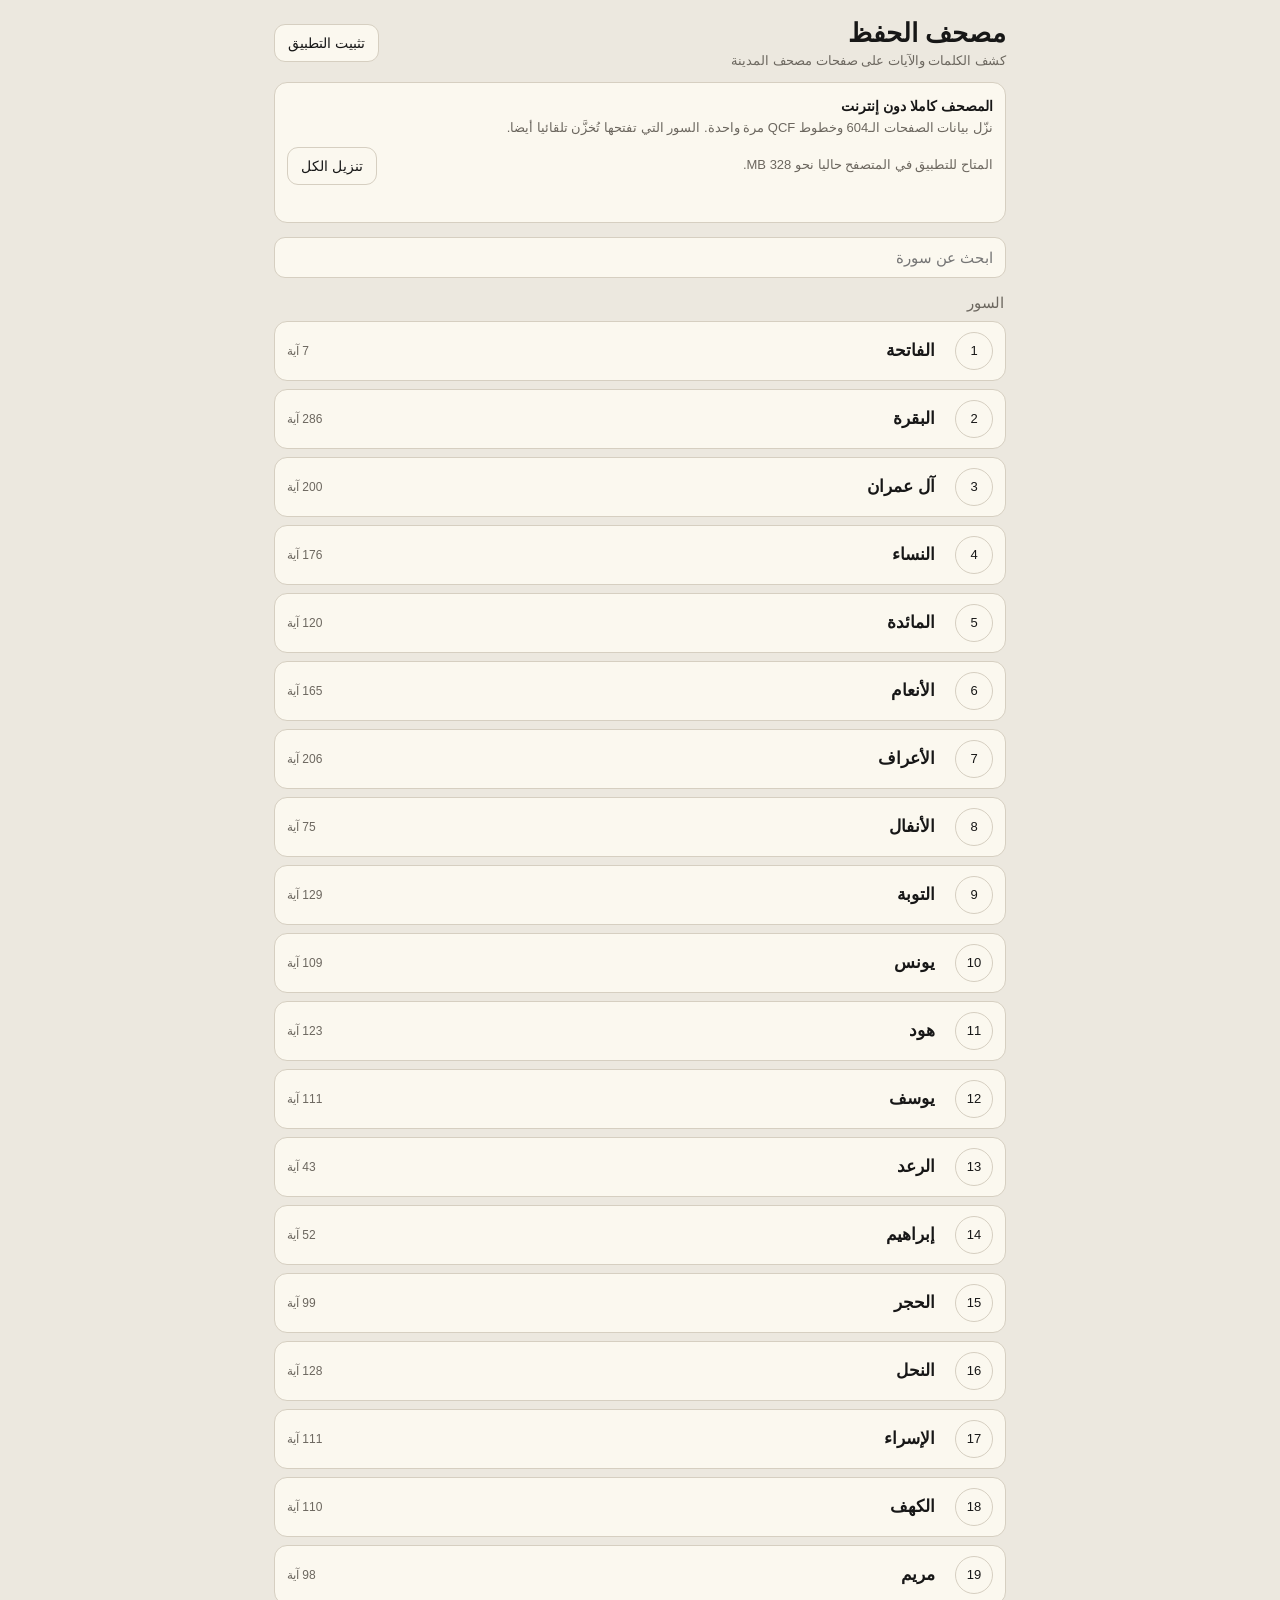
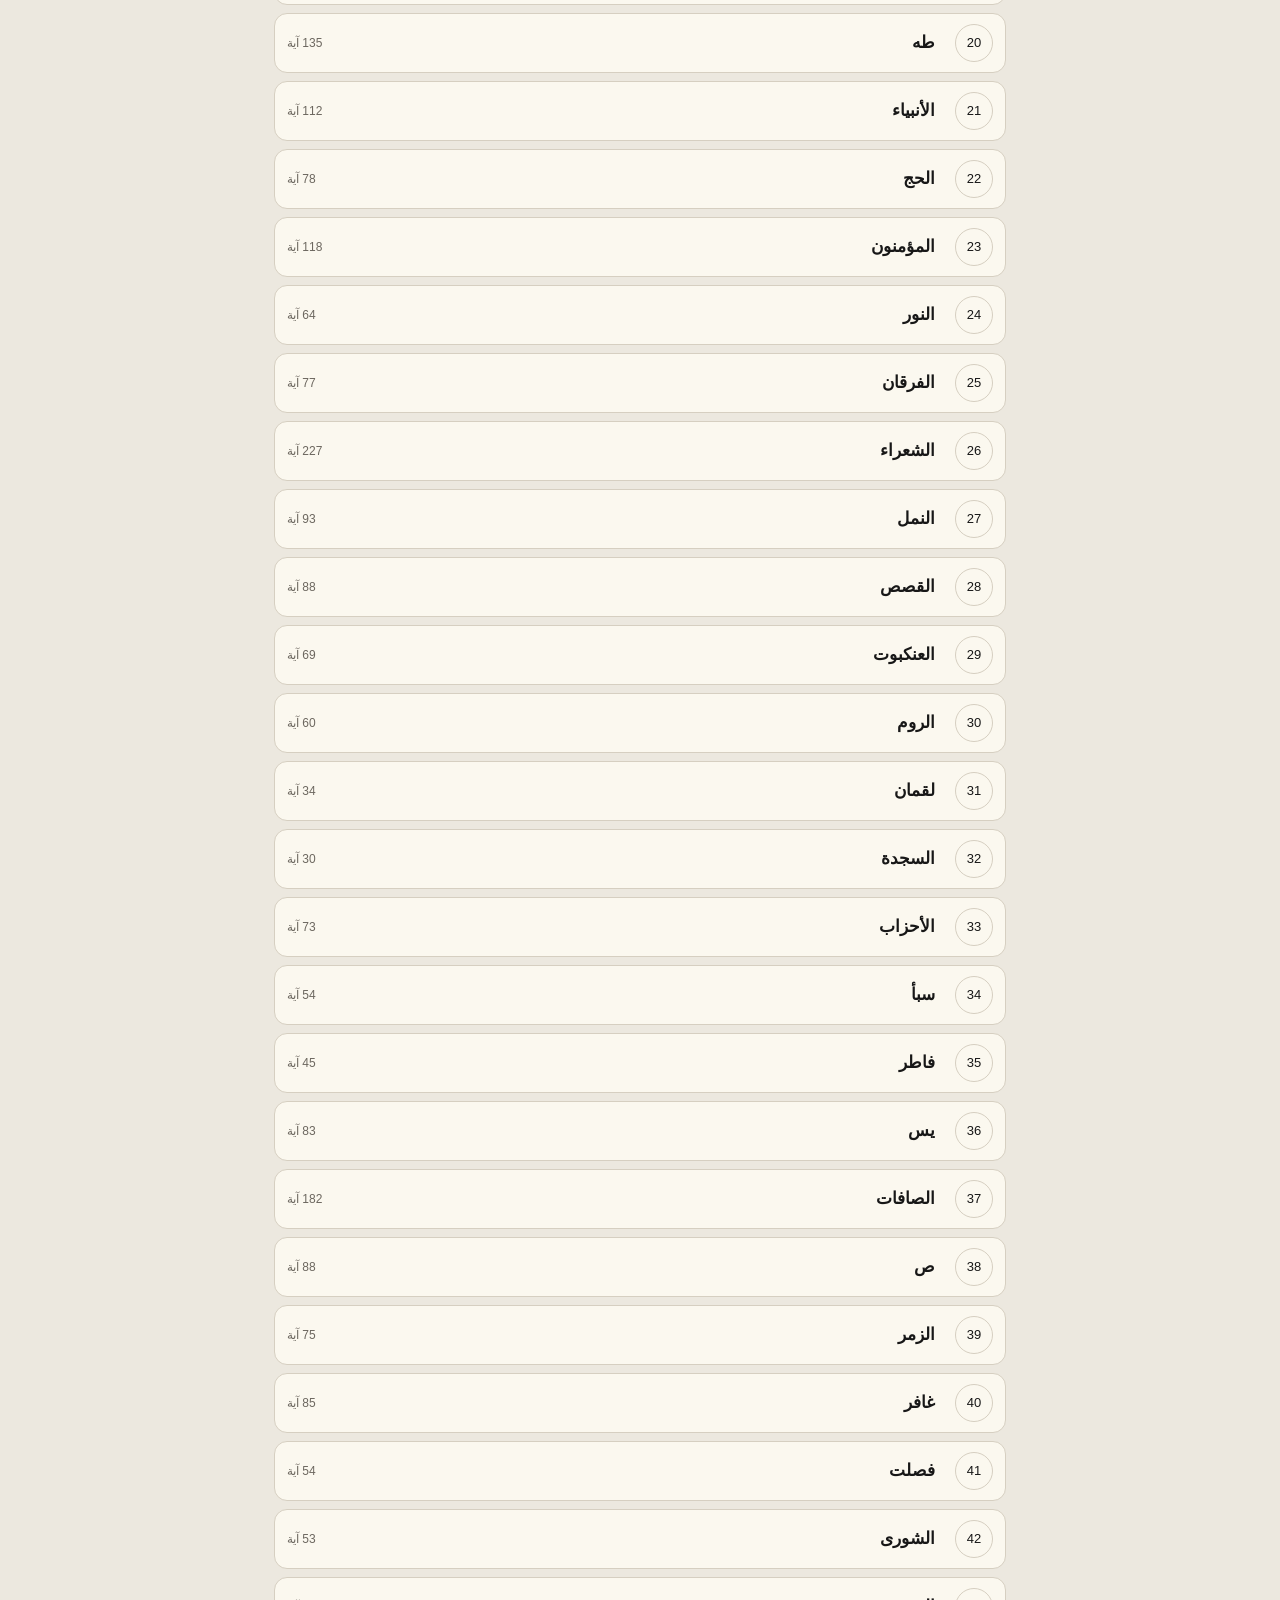
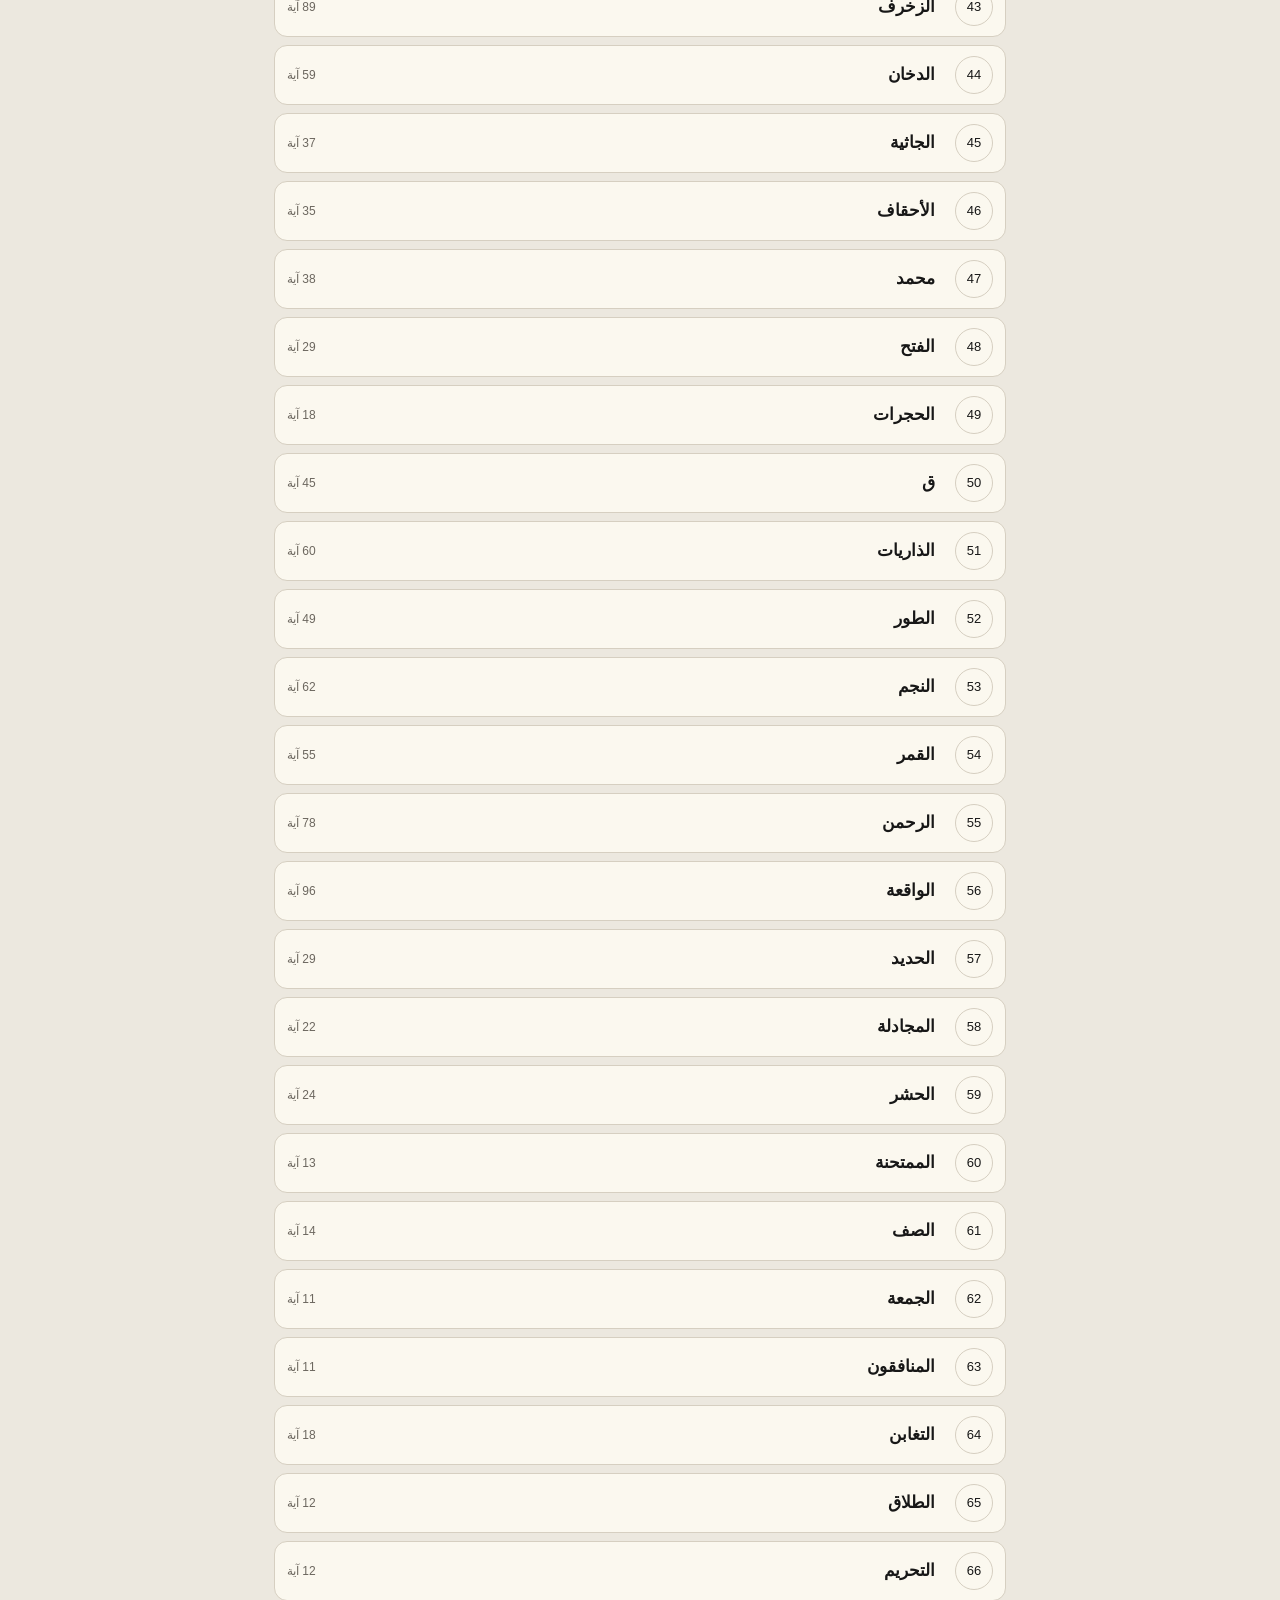
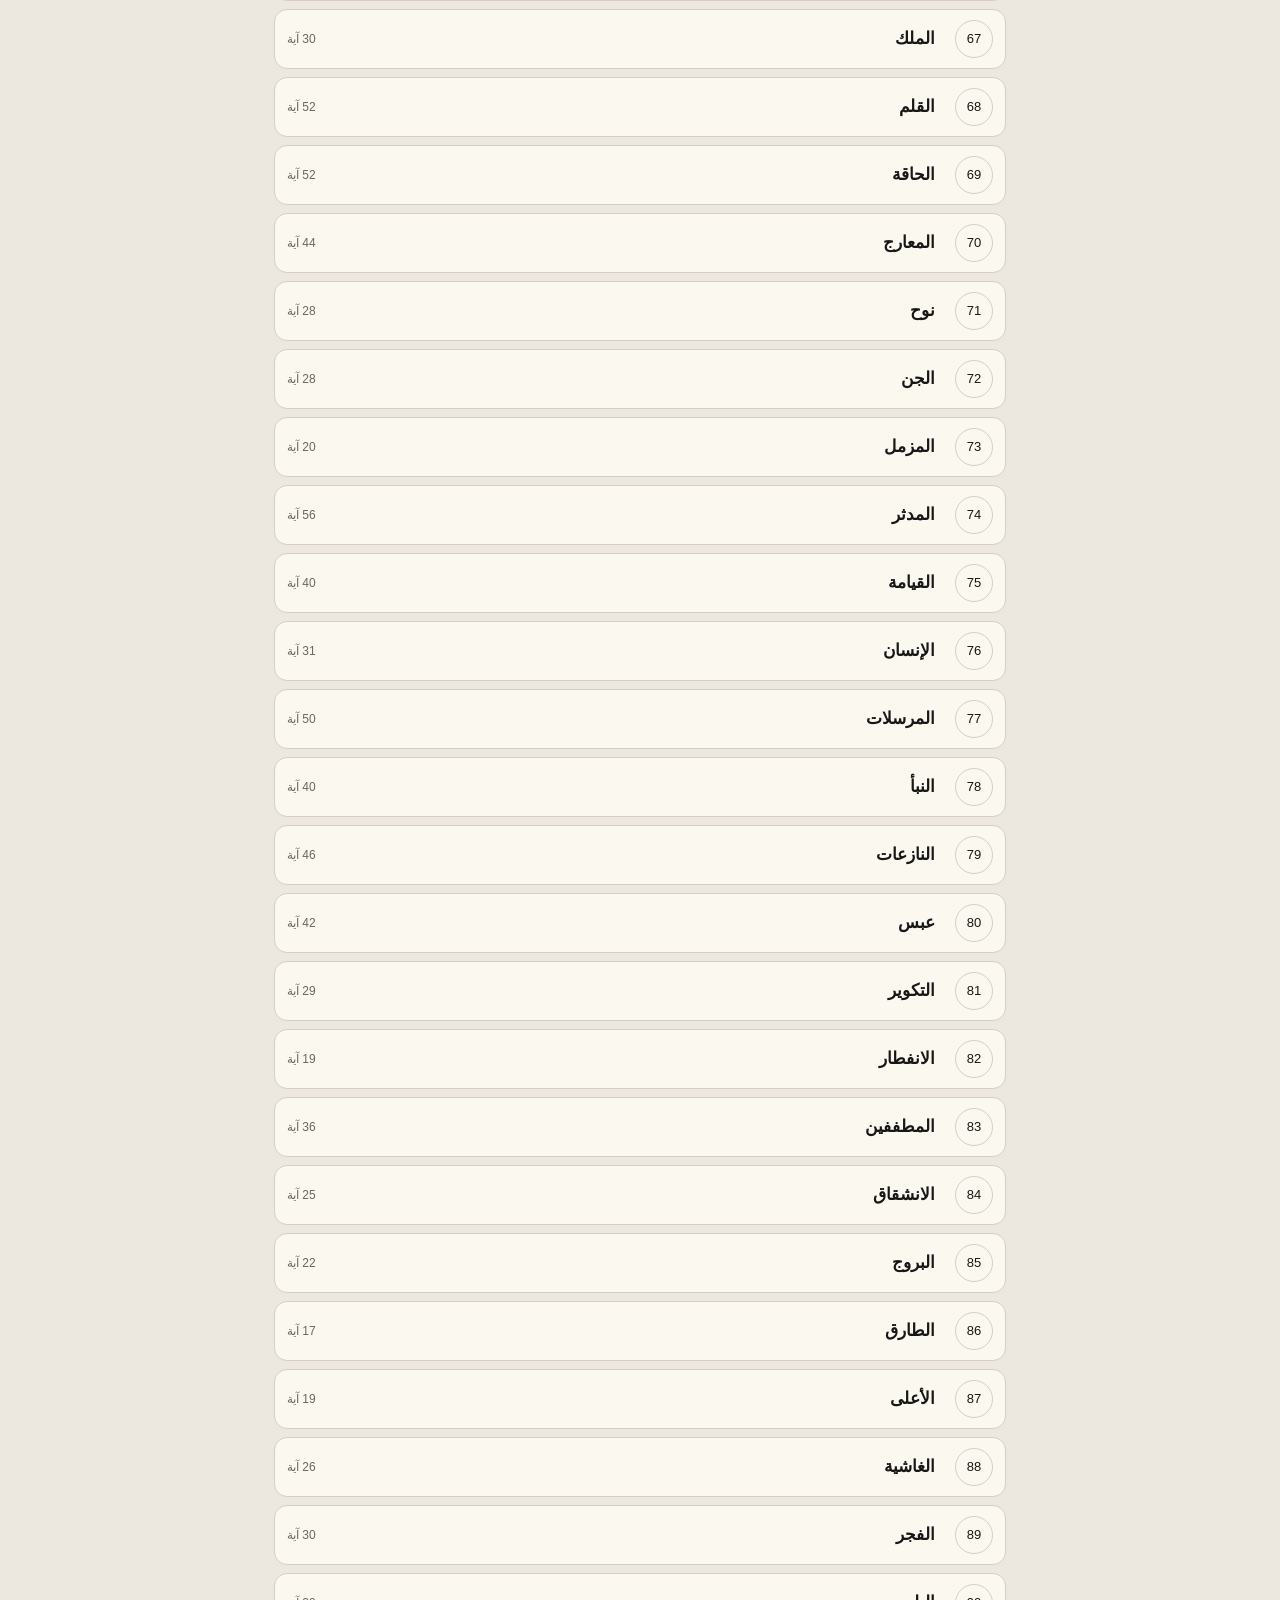
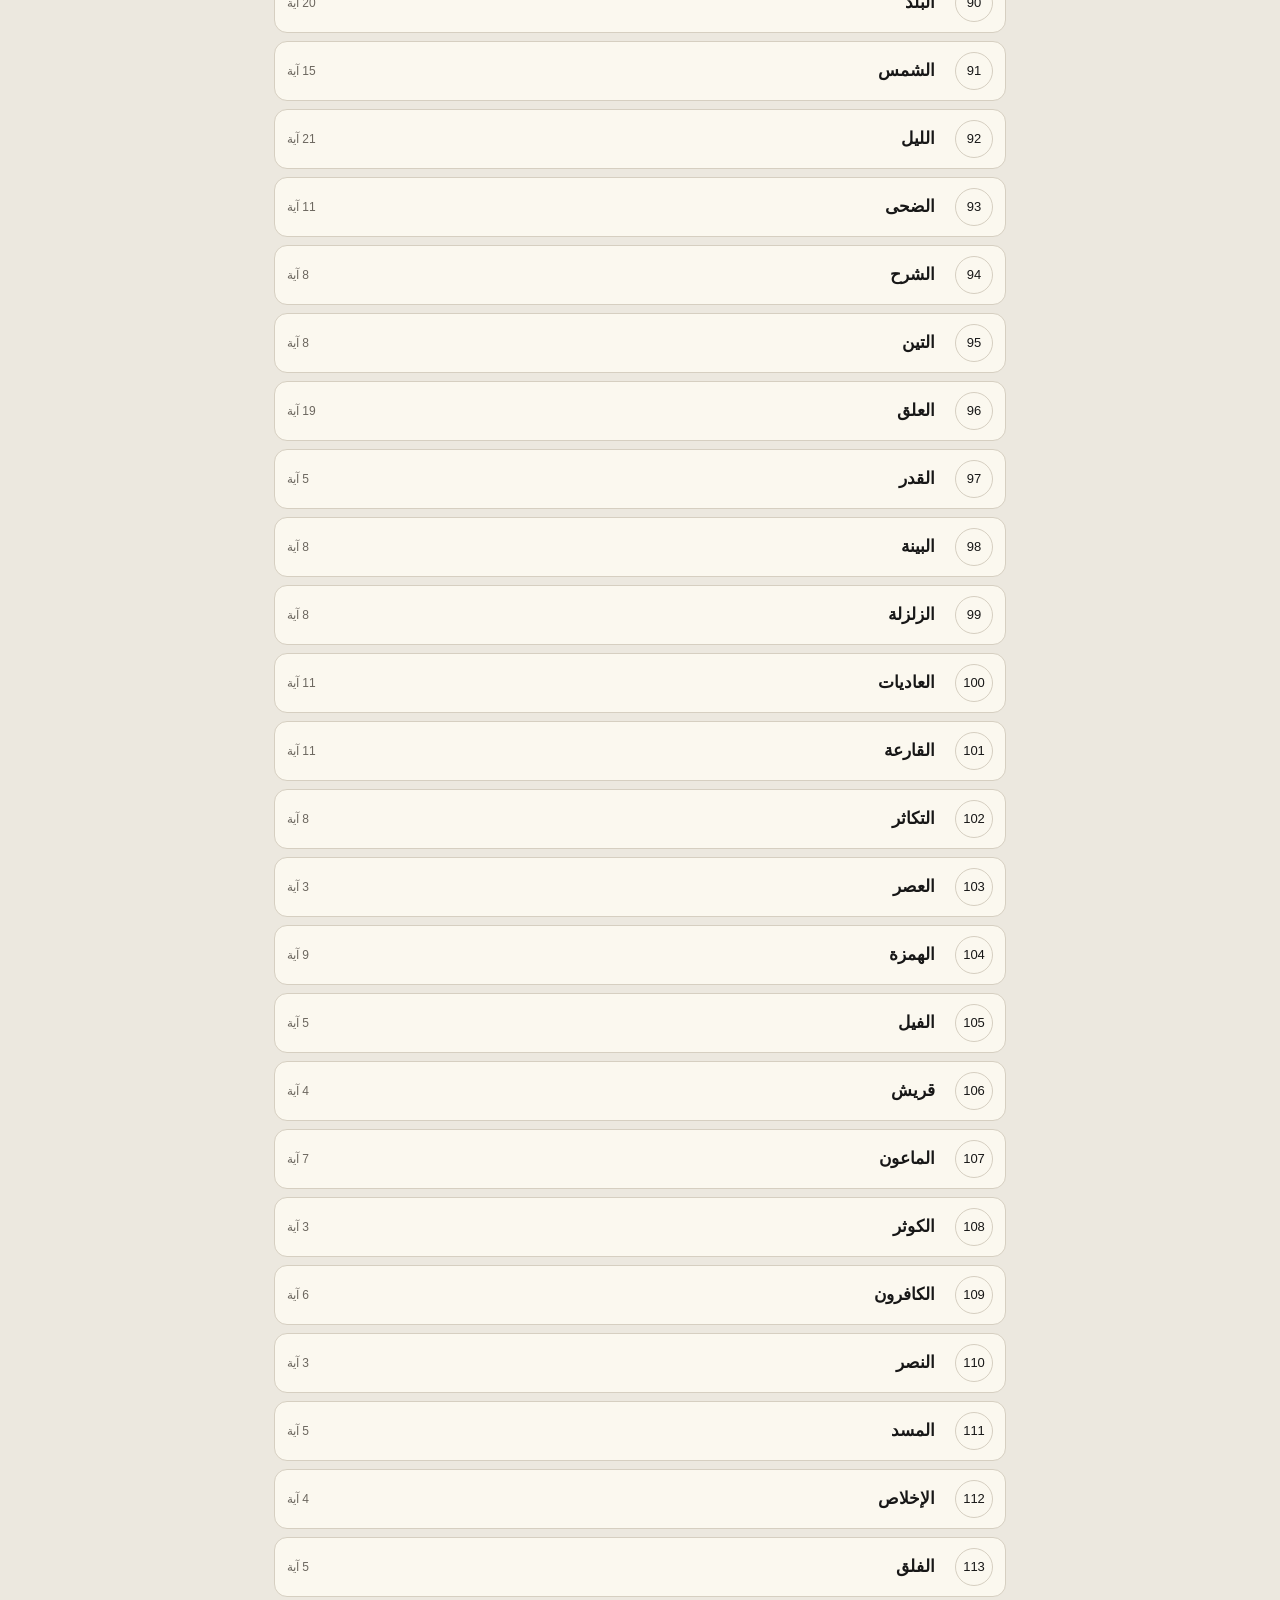
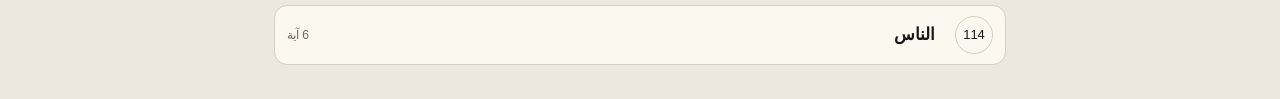
<file: index.html>
<!doctype html>
<html lang="ar" dir="rtl">
<head>
<meta charset="utf-8">
<meta name="viewport" content="width=device-width,initial-scale=1,viewport-fit=cover">
<meta name="theme-color" content="#ece8df">
<meta name="mobile-web-app-capable" content="yes">
<meta name="apple-mobile-web-app-capable" content="yes">
<meta name="apple-mobile-web-app-status-bar-style" content="black-translucent">
<title>مصحف الحفظ</title>
<link rel="manifest" href="./manifest.webmanifest">
<link rel="icon" href="./icons/icon-192.png">
<link rel="apple-touch-icon" href="./icons/icon-192.png">
<link rel="stylesheet" href="./app.css">
</head>
<body>
<main class="app-shell">
  <div class="hero">
    <div><h1>مصحف الحفظ</h1><p>كشف الكلمات والآيات على صفحات مصحف المدينة</p></div>
    <button id="installBtn" class="install-btn" type="button">تثبيت التطبيق</button>
  </div>

  <div id="installHelp" class="install-help" hidden>
    <div class="install-help-title">تثبيت مصحف الحفظ</div>
    <div id="installHelpText" class="install-help-text">
      من قائمة المتصفح اختر «تثبيت التطبيق» أو «إضافة إلى الشاشة الرئيسية».
    </div>
    <button id="installHelpClose" class="install-help-close" type="button">حسنا</button>
  </div>

  <section id="resumeCard" class="resume-card">
    <div class="resume-title">متابعة القراءة</div>
    <div id="resumeMeta" class="resume-meta"></div>
    <div class="resume-actions"><a id="resumeBtn" class="resume-btn" href="./reader.html?surah=2">فتح</a></div>
  </section>

  <section class="offline-box">
    <div class="offline-heading">
      <b>المصحف كاملا دون إنترنت</b><br>
      <span>نزّل بيانات الصفحات الـ604 وخطوط QCF مرة واحدة. السور التي تفتحها تُخزَّن تلقائيا أيضا.</span>
    </div>
    <div class="offline-row">
      <div class="offline-text"><span id="storageHint">يتطلب مساحة تخزين كبيرة نسبيا.</span></div>
      <button id="offlineAllBtn" class="download-btn">تنزيل الكل</button>
    </div>
    <div id="offlineAllProgress" class="progress"><span></span></div>
    <div id="offlineAllStatus" class="status"></div>
  </section>

  <div class="toolbar"><input id="search" class="search" type="search" placeholder="ابحث عن سورة" autocomplete="off"></div>
  <div class="section-title">السور</div>
  <div id="surahList" class="surah-list"></div>
</main>
<script src="./surahs.js"></script>
<script src="./home.js"></script>
</body>
</html>
</file>
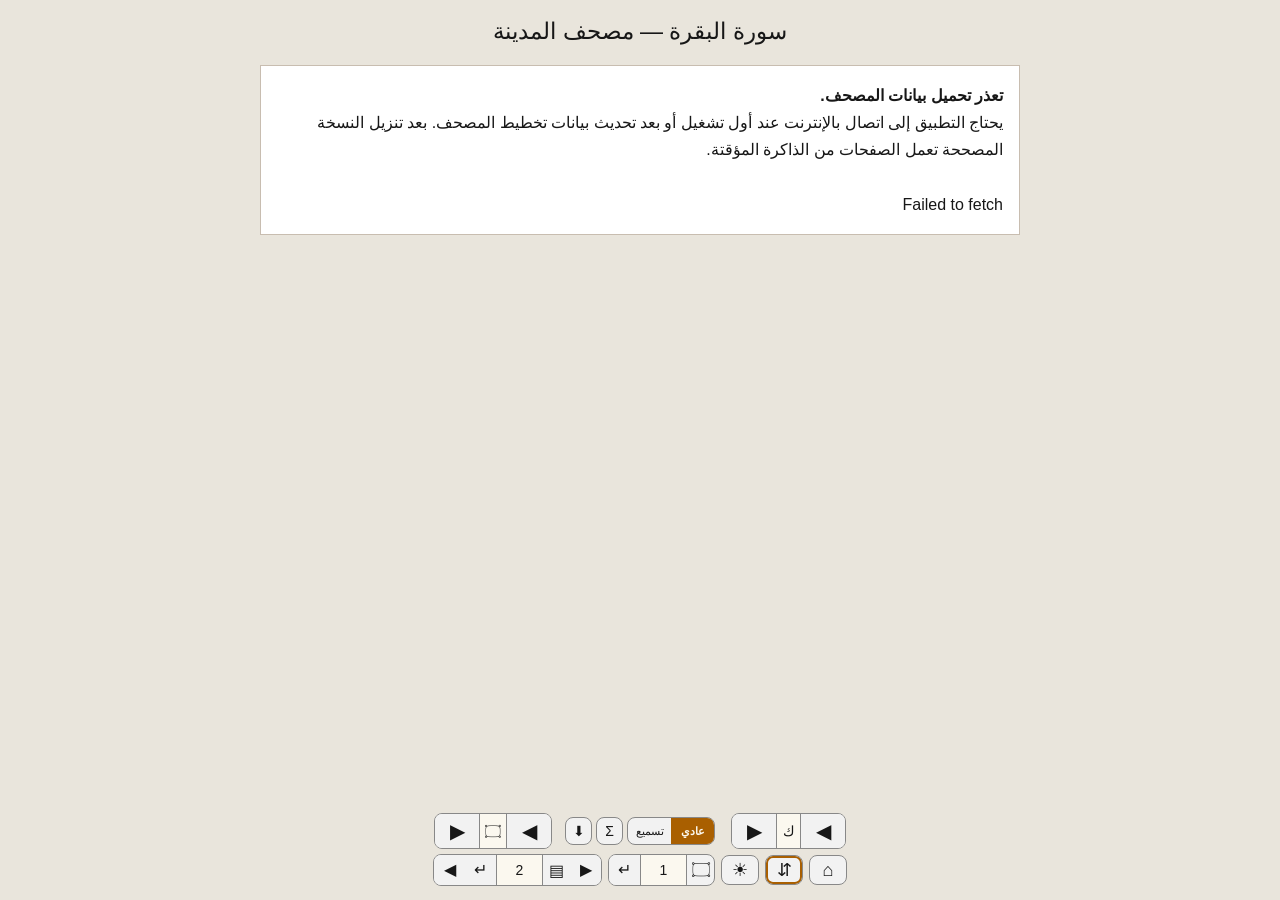
<file: reader.html>
<!doctype html>
<html lang="ar" dir="rtl">
<head>
<meta charset="utf-8">
<meta name="viewport" content="width=device-width, initial-scale=1, viewport-fit=cover">
<meta name="theme-color" content="#ece8df">
<meta name="mobile-web-app-capable" content="yes">
<meta name="apple-mobile-web-app-capable" content="yes">
<link rel="manifest" href="./manifest.webmanifest">
<link rel="icon" href="./icons/icon-192.png">
<title>مصحف الحفظ</title>

<style>
*{box-sizing:border-box}

@font-face{
  font-family:"UthmanicHafs";
  src:url("https://verses.quran.foundation/fonts/quran/hafs/uthmanic_hafs/UthmanicHafs1Ver18.woff2") format("woff2");
  font-display:swap;
}

:root{
  --paper:#fbf8ef;
  --desk:#e9e5dc;
  --ink:#171717;
  --border:#cec7b8;
  --panel:rgba(251,248,239,.97);
  --button:#f2f2f2;
  --button-hover:#e6e6e6;
  --cursor-mark:#a95f00;
  --page-width:820px;
}

body.dark{
  --paper:#171717;
  --desk:#0f0f0f;
  --ink:#e8e3d8;
  --border:#3a3a3a;
  --panel:rgba(24,24,24,.97);
  --button:#262626;
  --button-hover:#303030;
  --cursor-mark:#ffbf69;
}

html{scroll-behavior:smooth}

html,body{
  width:100%;
  max-width:100%;
  overflow-x:hidden;
  scrollbar-width:none;
  -ms-overflow-style:none;
}

html::-webkit-scrollbar,
body::-webkit-scrollbar{
  width:0;
  height:0;
  display:none;
}

body{
  margin:0;
  background:var(--desk);
  color:var(--ink);
  font-family:Tahoma,Arial,sans-serif;
}

#app{
  width:100%;
  max-width:1100px;
  margin:18px auto 150px;
  padding-inline:0;
}

h1{
  margin:0 0 8px;
  text-align:center;
  font-size:23px;
  font-weight:500;
}

#loading{
  text-align:center;
  padding:12px;
  font-size:14px;
  opacity:.75;
}

.page{
  width:100%;
  max-width:var(--page-width);
  height:1080px;
  margin:22px auto;
  padding:34px 42px 42px;
  background:var(--paper);
  border:1px solid var(--border);
  box-shadow:0 4px 16px rgba(0,0,0,.09);
  position:relative;
  overflow:hidden;
}

.surah-head{
  height:62px;
  border:1px solid #a9a08e;
  border-radius:28px;
  display:flex;
  align-items:center;
  justify-content:center;
  margin:0 30px 5px;
  font-family:"UthmanicHafs","Traditional Arabic",serif;
  font-size:31px;
}

.basmala{
  height:46px;
  display:flex;
  align-items:center;
  justify-content:center;
  font-family:"UthmanicHafs","Traditional Arabic",serif;
  font-size:29px;
  margin-bottom:3px;
}

.page-lines{
  height:900px;
  display:grid;
  grid-template-rows:repeat(15, 1fr);
  align-items:center;
}

.mushaf-line{
  direction:rtl;
  text-align:center;
  white-space:nowrap;
  min-width:0;
  font-size:39px;
  line-height:1;
  height:58px;
  display:flex;
  align-items:center;
  justify-content:center;
  overflow:visible;
}

.word{
  display:inline-block;
  flex:none;
  cursor:default;
}

.word.hidden{
  visibility:hidden;
}

.verse-end{
  display:inline-block;
  flex:none;
  font-family:"UthmanicHafs","Traditional Arabic",serif !important;
  font-size:.75em;
  margin-inline:2px;
  visibility:visible !important;
  border-radius:50%;
  touch-action:manipulation;
  transition:color .12s ease, text-shadow .12s ease;
}

.verse-end.cursor-marker{
  color:var(--cursor-mark);
  text-shadow:0 0 0.25em var(--cursor-mark);
}

.space{
  width:.17em;
  flex:none;
}

.page-number{
  position:absolute;
  bottom:13px;
  left:0;
  right:0;
  text-align:center;
  font-size:13px;
  opacity:.55;
}


.controls-wrap{
  position:fixed;
  left:0;
  right:0;
  bottom:6px;
  z-index:9999;
  display:flex;
  justify-content:center;
  padding-inline:0;
  pointer-events:none;
}

.controls{
  pointer-events:auto;
  position:relative;
  width:min(430px,100%);
  display:grid;
  grid-template-rows:34px 34px;
  gap:5px;
  padding:5px 7px;
  border:0;
  border-radius:12px;
  background:transparent;
  box-shadow:none;
}


.control-row{
  width:100%;
  min-width:0;
  display:flex;
  align-items:center;
  justify-content:center;
  gap:6px;
  direction:rtl;
}

.control-row.primary-controls{
  width:100%;
  justify-content:space-between;
  gap:0;
  padding-inline:2px;
}

.mini-group{
  height:36px;
  display:flex;
  align-items:center;
  direction:ltr;
  border:1px solid #888;
  border-radius:8px;
  overflow:hidden;
  background:var(--button);
}

.mini-group button,
.icon-btn,
.mini-jump button{
  border:0;
  background:var(--button);
  color:var(--ink);
  height:30px;
  min-width:34px;
  padding:0 7px;
  font-size:18px;
  line-height:1;
  cursor:pointer;
}

/* زرا الإظهار والإخفاء هما الأكثر استخداما */
.mini-group button{
  height:34px;
  min-width:44px;
  padding:0 10px;
  font-size:20px;
}

.mini-group button + button{
  border-left:1px solid #888;
}

.mini-symbol{
  height:34px;
  min-width:25px;
  display:flex;
  align-items:center;
  justify-content:center;
  padding:0 5px;
  font-family:Tahoma,Arial,sans-serif;
  font-size:14px;
  border-left:1px solid #888;
  border-right:1px solid #888;
  background:var(--paper);
  color:var(--ink);
}

.home-link{display:inline-flex;align-items:center;justify-content:center;text-decoration:none;}

.icon-btn{
  border:1px solid #888;
  border-radius:8px;
  min-width:38px;
}

.icon-btn.on{
  box-shadow:inset 0 0 0 2px var(--cursor-mark);
}

.mini-jump{
  height:32px;
  display:flex;
  align-items:center;
  direction:rtl;
  border:1px solid #888;
  border-radius:8px;
  overflow:hidden;
  background:var(--button);
}

.mini-jump .jump-icon{
  width:27px;
  display:flex;
  align-items:center;
  justify-content:center;
  font-size:16px;
}

.mini-jump input{
  width:47px;
  height:30px;
  border:0;
  border-inline:1px solid #888;
  outline:0;
  text-align:center;
  font-size:14px;
  background:var(--paper);
  color:var(--ink);
  padding:0;
  -moz-appearance:textfield;
}

.mini-jump input::-webkit-outer-spin-button,
.mini-jump input::-webkit-inner-spin-button{
  -webkit-appearance:none;
  margin:0;
}

.mini-jump button{
  min-width:31px;
  padding:0 5px;
  font-size:16px;
}

.controls button:hover{
  background:var(--button-hover);
}

#status{
  display:none;
}

.error{
  max-width:760px;
  margin:20px auto;
  padding:16px;
  background:#fff;
  border:1px solid #c8bdb0;
  line-height:1.7;
}

@media(max-width:700px){
  .page{
    width:100%;
    max-width:100%;
    height:auto;
    min-height:760px;
    padding:20px 0 34px;
    border-left:0;
    border-right:0;
  }

  .surah-head{
    height:48px;
    margin:0 20px 3px;
    font-size:25px;
  }

  .basmala{
    height:38px;
    font-size:24px;
  }

  .page-lines{
    height:690px;
  }

  .mushaf-line{
    height:44px;
    font-size:clamp(21px,5.7vw,29px);
  }

  .controls{
    width:min(390px,100%);
    gap:4px;
    padding:4px 5px;
    background:transparent;
    border:0;
    box-shadow:none;
  }

  #app{
    margin-bottom:120px;
  }
}

.controls-wrap{
  transition:top .16s ease, bottom .16s ease;
}

.controls-wrap.at-bottom{
  top:auto !important;
  bottom:8px !important;
}

.controls-wrap.at-top{
  top:8px !important;
  bottom:auto !important;
}


/* =========================================================
   وضع قلب الصفحات اليدوي: يعمل فقط عندما Auto-scroll = OFF
   ========================================================= */
body.page-turn-mode{
  overflow:hidden !important;
  overscroll-behavior:none;
}

body.page-turn-mode #app{
  height:100dvh;
  margin:0;
  padding:0;
  overflow:hidden;
  position:relative;
}

body.page-turn-mode #pages{
  position:fixed;
  inset:0;
  overflow:hidden;
  touch-action:none;
  background:var(--desk);
}

body.page-turn-mode .page{
  position:absolute !important;
  top:0;
  left:50%;
  width:min(var(--page-width),100%);
  height:100dvh !important;
  min-height:0 !important;
  margin:0 !important;
  transform:translateX(-50%) translateY(0);
  opacity:0;
  visibility:hidden;
  pointer-events:none;
  overflow:hidden;
  transition:transform .18s ease, opacity .18s ease;
}

body.page-turn-mode .page.active{
  opacity:1;
  visibility:visible;
  pointer-events:auto;
  z-index:2;
}

body.page-turn-mode .page.transitioning{
  visibility:visible;
  z-index:3;
}

body.page-turn-mode .page.enter-from-bottom{
  opacity:0;
  transform:translateX(-50%) translateY(7%);
}

body.page-turn-mode .page.enter-from-top{
  opacity:0;
  transform:translateX(-50%) translateY(-7%);
}

body.page-turn-mode .page.exit-to-top{
  opacity:0;
  transform:translateX(-50%) translateY(-7%);
}

body.page-turn-mode .page.exit-to-bottom{
  opacity:0;
  transform:translateX(-50%) translateY(7%);
}

/* في وضع القلب يجب أن تتسع الـ15 سطرا للنافذة */
body.page-turn-mode .page-lines{
  height:calc(100% - 56px) !important;
}

body.page-turn-mode .page.first-page .page-lines{
  height:calc(100% - 166px) !important;
}

@media(max-width:700px){
  body.page-turn-mode .page{
    width:100%;
    max-width:100%;
    height:100dvh !important;
    padding:18px 0 28px !important;
    border-left:0;
    border-right:0;
  }

  body.page-turn-mode .page-lines{
    height:calc(100% - 46px) !important;
  }

  body.page-turn-mode .page.first-page .page-lines{
    height:calc(100% - 130px) !important;
  }
}



/* =========================================================
   وضع التسميع والإحصاءات — طبقة إضافية فوق القارئ الحالي
   لا تغيّر لون حروف المصحف حتى تظل متوافقة مع ألوان التجويد.
   ========================================================= */
.control-row.primary-controls{position:relative}
.primary-center-tools{
  position:absolute;
  left:50%;
  top:50%;
  transform:translate(-50%,-50%);
  display:flex;
  align-items:center;
  gap:4px;
  direction:rtl;
  z-index:2;
}
.mode-switch{
  height:28px;
  width:88px;
  display:flex;
  direction:rtl;
  overflow:hidden;
  border:1px solid #888;
  border-radius:8px;
  background:var(--button);
}
.mode-switch button{
  width:50%;
  min-width:0;
  height:26px;
  padding:0 3px;
  border:0;
  background:transparent;
  color:var(--ink);
  font-size:11px;
  line-height:1;
}
.mode-switch button.active{
  background:var(--cursor-mark);
  color:var(--paper);
  font-weight:700;
}
.center-icon{
  width:27px;
  min-width:27px !important;
  height:28px !important;
  padding:0 !important;
  border:1px solid #888 !important;
  border-radius:8px;
  font-size:14px !important;
  background:var(--button) !important;
  color:var(--ink) !important;
}
.controls.recitation-active{
  grid-template-rows:36px 34px 34px;
}
.recitation-controls{
  justify-content:space-between;
  gap:4px;
  direction:rtl;
}
.recitation-controls[hidden]{display:none !important}
.recitation-action{
  height:30px;
  min-width:0;
  flex:1 1 auto;
  padding:0 7px;
  border:1px solid #888;
  border-radius:8px;
  background:var(--button);
  color:var(--ink);
  font:700 11px Tahoma,Arial,sans-serif;
  white-space:nowrap;
}
.recitation-action .count{
  display:inline-block;
  min-width:14px;
  margin-inline-start:2px;
  font-variant-numeric:tabular-nums;
}
.recitation-action.danger{border-color:#a95050}
.recitation-action.undo{max-width:38px;font-size:17px}
.recitation-action.end{max-width:49px}
body.recitation-mode #app{margin-bottom:165px}

/* علامات الضعف Layer مستقلة:
   لا نغيّر لون حروف الكلمة ولا font-palette حتى تظل ألوان التجويد مستقلة.
   الدرجات الثلاث متباعدة عمدا في اللون والشكل، لا في الشدة فقط. */
body.show-weakness .word.weak-1{
  background:rgba(255,220,45,.34);
  box-shadow:inset 0 -.13em 0 rgba(218,168,0,.86),0 0 0 1px rgba(218,168,0,.34);
  border-radius:.15em;
}
body.show-weakness .word.weak-2{
  background:rgba(255,143,31,.34);
  box-shadow:inset 0 -.16em 0 rgba(231,101,0,.92),0 0 0 2px rgba(231,101,0,.42),0 0 .15em rgba(231,101,0,.28);
  border-radius:.15em;
}
body.show-weakness .word.weak-3{
  background:rgba(239,74,74,.34);
  box-shadow:inset 0 -.18em 0 rgba(196,30,30,.96),0 0 0 2px rgba(196,30,30,.60),0 0 .28em rgba(196,30,30,.46);
  border-radius:.15em;
}
body.dark.show-weakness .word.weak-1{
  background:rgba(255,223,71,.26);
  box-shadow:inset 0 -.13em 0 rgba(255,199,44,.92),0 0 0 1px rgba(255,199,44,.35);
}
body.dark.show-weakness .word.weak-2{
  background:rgba(255,141,45,.30);
  box-shadow:inset 0 -.16em 0 rgba(255,119,22,.96),0 0 0 2px rgba(255,119,22,.48);
}
body.dark.show-weakness .word.weak-3{
  background:rgba(255,82,82,.31);
  box-shadow:inset 0 -.18em 0 rgba(255,66,66,.98),0 0 0 2px rgba(255,66,66,.62),0 0 .27em rgba(255,66,66,.40);
}

/* فاصل الآية: أصفر ← برتقالي ← أحمر، مع ازدياد سماكة الحلقة. */
body.show-weakness .verse-end.ayah-weak-1{
  background:rgba(255,220,45,.42);
  box-shadow:0 0 0 3px rgba(218,168,0,.72);
}
body.show-weakness .verse-end.ayah-weak-2{
  background:rgba(255,143,31,.44);
  box-shadow:0 0 0 4px rgba(231,101,0,.80),0 0 .18em rgba(231,101,0,.34);
}
body.show-weakness .verse-end.ayah-weak-3{
  background:rgba(239,74,74,.45);
  box-shadow:0 0 0 4px rgba(196,30,30,.90),0 0 .34em rgba(196,30,30,.58);
}
body.dark.show-weakness .verse-end.ayah-weak-1{
  background:rgba(255,223,71,.31);
  box-shadow:0 0 0 3px rgba(255,199,44,.74);
}
body.dark.show-weakness .verse-end.ayah-weak-2{
  background:rgba(255,141,45,.34);
  box-shadow:0 0 0 4px rgba(255,119,22,.82),0 0 .18em rgba(255,119,22,.32);
}
body.dark.show-weakness .verse-end.ayah-weak-3{
  background:rgba(255,82,82,.36);
  box-shadow:0 0 0 4px rgba(255,66,66,.90),0 0 .34em rgba(255,66,66,.56);
}

/* إعادة تشكيل تاريخية للسورة:
   طبقة عرض فقط، منفصلة تماما عن Weakness Score الحالي وعن ألوان التجويد. */
.word.history-weak-1{
  background:rgba(255,229,61,.38);
  box-shadow:inset 0 -.13em 0 rgba(214,171,0,.90),0 0 0 1px rgba(214,171,0,.38);
  border-radius:.15em;
}
.word.history-weak-2{
  background:rgba(255,145,36,.39);
  box-shadow:inset 0 -.16em 0 rgba(226,91,0,.94),0 0 0 2px rgba(226,91,0,.48);
  border-radius:.15em;
}
.word.history-weak-3{
  background:rgba(238,68,68,.42);
  box-shadow:inset 0 -.18em 0 rgba(190,26,26,.98),0 0 0 2px rgba(190,26,26,.66),0 0 .28em rgba(190,26,26,.44);
  border-radius:.15em;
}
.verse-end.history-ayah-1{
  background:rgba(255,229,61,.46);
  box-shadow:0 0 0 3px rgba(214,171,0,.76);
}
.verse-end.history-ayah-2{
  background:rgba(255,145,36,.48);
  box-shadow:0 0 0 4px rgba(226,91,0,.82),0 0 .18em rgba(226,91,0,.34);
}
.verse-end.history-ayah-3{
  background:rgba(238,68,68,.49);
  box-shadow:0 0 0 4px rgba(190,26,26,.92),0 0 .34em rgba(190,26,26,.60);
}
body.dark .word.history-weak-1{background:rgba(255,224,72,.30)}
body.dark .word.history-weak-2{background:rgba(255,143,45,.34)}
body.dark .word.history-weak-3{background:rgba(255,78,78,.37)}
body.dark .verse-end.history-ayah-1{background:rgba(255,224,72,.34)}
body.dark .verse-end.history-ayah-2{background:rgba(255,143,45,.37)}
body.dark .verse-end.history-ayah-3{background:rgba(255,78,78,.40)}

.history-rebuild-box{
  margin:10px 0;
  padding:9px;
  border:1px solid var(--border);
  border-radius:10px;
  background:color-mix(in srgb,var(--paper) 94%,var(--button) 6%);
}
.history-rebuild-title{
  font-size:13px;
  font-weight:700;
  margin-bottom:6px;
}
.history-rebuild-row{
  display:flex;
  gap:6px;
  align-items:center;
  flex-wrap:wrap;
}
.history-rebuild-row select{
  flex:1 1 250px;
  min-width:0;
  height:34px;
  border:1px solid var(--border);
  border-radius:8px;
  background:var(--button);
  color:var(--ink);
  padding:0 8px;
}
.history-rebuild-row button{
  height:34px;
  border:1px solid var(--border);
  border-radius:8px;
  background:var(--button);
  color:var(--ink);
  padding:0 10px;
}
.history-rebuild-note{
  margin-top:6px;
  font-size:11px;
  line-height:1.6;
  opacity:.72;
}
#statsOpen.history-active{
  outline:2px solid rgba(226,91,0,.86);
  outline-offset:1px;
  box-shadow:0 0 .22em rgba(226,91,0,.48);
}

/* تأكيد لحظي مستقل عن خيار إظهار علامات الضعف */
.word.assist-flash{
  border-radius:.15em;
  animation:wordAssistFlash 1.05s ease-out;
}
@keyframes wordAssistFlash{
  0%{
    background:rgba(255,225,35,.62);
    box-shadow:0 0 0 .14em rgba(255,149,0,.92),0 0 .44em rgba(255,92,0,.62);
  }
  45%{
    background:rgba(255,166,35,.42);
    box-shadow:0 0 0 .10em rgba(255,111,0,.66),0 0 .27em rgba(255,92,0,.38);
  }
  100%{
    background:transparent;
    box-shadow:none;
  }
}
.verse-end.ayah-assist-flash{
  animation:ayahAssistFlash 1.15s ease-out;
}

/* الآيات التي احتاجت Ayah Assist في الجلسة الحالية:
   علامة مستقلة عن show-weakness حتى يكون التسجيل واضحا فوريا. */
.verse-end.session-ayah-assist{
  outline:3px solid rgba(196,30,30,.74);
  outline-offset:2px;
}
body.dark .verse-end.session-ayah-assist{
  outline-color:rgba(255,82,82,.82);
}
@keyframes ayahAssistFlash{
  0%{
    background:rgba(255,72,72,.62);
    box-shadow:0 0 0 5px rgba(218,24,24,.92),0 0 .55em rgba(218,24,24,.72);
  }
  50%{
    background:rgba(255,138,41,.40);
    box-shadow:0 0 0 4px rgba(238,81,0,.68),0 0 .30em rgba(238,81,0,.44);
  }
  100%{
    background:transparent;
    box-shadow:none;
  }
}

/* تأكيد بصري لحظي للكلمة التي سُجّل عليها خطأ يدوي.
   لا نغيّر لون الحروف حتى تظل طبقة التجويد مستقلة. */
.word.manual-error-flash{
  position:relative;
  border-radius:.14em;
  animation:manualErrorFlash .9s ease-out;
}
@keyframes manualErrorFlash{
  0%{
    background:rgba(196,63,40,.30);
    box-shadow:0 0 0 .10em rgba(196,63,40,.65), 0 0 .28em rgba(196,63,40,.38);
  }
  55%{
    background:rgba(196,63,40,.17);
    box-shadow:0 0 0 .07em rgba(196,63,40,.42);
  }
  100%{
    background:transparent;
    box-shadow:none;
  }
}

.event-list{
  display:grid;
  gap:7px;
  margin-top:7px;
}
.event-card{
  border:1px solid var(--border);
  border-radius:10px;
  padding:8px 9px;
  background:color-mix(in srgb,var(--paper) 94%,var(--button) 6%);
}
.event-head{
  display:flex;
  align-items:flex-start;
  justify-content:space-between;
  gap:8px;
  font-size:11px;
  line-height:1.5;
  margin-bottom:5px;
}
.event-head b{font-size:12px}
.event-meta{opacity:.72;text-align:left;white-space:nowrap}
.event-ayah{
  font-family:"UthmanicHafs",serif;
  font-size:18px;
  line-height:2;
  text-align:right;
  direction:rtl;
}
.event-target{
  background:rgba(184,104,0,.17);
  box-shadow:inset 0 -.11em 0 rgba(184,104,0,.60);
  border-radius:.10em;
  padding:0 .04em;
  color:inherit;
}
body.dark .event-target{
  background:rgba(255,191,105,.14);
  box-shadow:inset 0 -.11em 0 rgba(255,191,105,.56);
}
.event-badges{
  display:flex;
  gap:5px;
  flex-wrap:wrap;
  margin-top:4px;
  font-size:10px;
}
.event-badge{
  border:1px solid var(--border);
  border-radius:999px;
  padding:1px 6px;
  opacity:.78;
}
.weak-row-rich{
  display:block;
  padding:8px 9px;
  border:1px solid var(--border);
  border-radius:9px;
  font-size:11px;
}
.weak-row-rich + .weak-row-rich{margin-top:6px}
.weak-topline{
  display:flex;
  justify-content:space-between;
  align-items:center;
  gap:8px;
  margin-bottom:3px;
}
.weak-topline .word-text{font-family:"UthmanicHafs",serif;font-size:19px}
.session-row summary{cursor:pointer}
.session-row .event-list{margin:7px 0 3px}

/* Modal/Summary/Statistics */
.recitation-overlay{
  position:fixed;
  inset:0;
  z-index:12000;
  display:flex;
  align-items:center;
  justify-content:center;
  padding:14px;
  background:rgba(0,0,0,.42);
}
.recitation-overlay[hidden]{display:none !important}
.recitation-card{
  width:min(620px,100%);
  max-height:min(86dvh,760px);
  overflow:auto;
  background:var(--paper);
  color:var(--ink);
  border:1px solid var(--border);
  border-radius:16px;
  box-shadow:0 16px 48px rgba(0,0,0,.24);
  padding:15px;
  direction:rtl;
}
.recitation-card.wide{width:min(760px,100%)}
.recitation-card h2{font-size:19px;margin:0 0 10px}
.recitation-card h3{font-size:15px;margin:13px 0 7px}
.summary-grid{
  display:grid;
  grid-template-columns:repeat(2,minmax(0,1fr));
  gap:7px;
  margin:10px 0;
}
.summary-item{
  border:1px solid var(--border);
  border-radius:10px;
  padding:8px;
  background:color-mix(in srgb,var(--paper) 88%,var(--button) 12%);
}
.summary-item b{display:block;font-size:17px;margin-top:2px}
.summary-item span{font-size:11px;opacity:.7}
.modal-actions{display:flex;gap:7px;justify-content:flex-start;flex-wrap:wrap;margin-top:12px}
.modal-actions button,.stats-toolbar button{
  border:1px solid #888;
  border-radius:9px;
  background:var(--button);
  color:var(--ink);
  min-height:34px;
  padding:0 12px;
}
.stats-toolbar{
  display:flex;
  align-items:center;
  justify-content:space-between;
  gap:8px;
  margin-bottom:9px;
  position:sticky;
  top:-15px;
  padding:9px 0 5px;
  background:var(--paper);
  z-index:2;
}
.stats-toolbar h2{margin:0}
.stats-kpis{display:grid;grid-template-columns:repeat(3,minmax(0,1fr));gap:6px;margin-bottom:10px}
.stats-kpi{border:1px solid var(--border);border-radius:9px;padding:7px;text-align:center}
.stats-kpi b{display:block;font-size:16px}.stats-kpi span{font-size:10px;opacity:.7}
.stats-details{border-top:1px solid var(--border);padding:8px 0}
.stats-details summary{cursor:pointer;font-weight:700;font-size:14px}
.stats-table{width:100%;border-collapse:collapse;margin-top:7px;font-size:11px}
.stats-table th,.stats-table td{padding:5px 4px;border-bottom:1px solid var(--border);text-align:center}
.stats-table th:first-child,.stats-table td:first-child{text-align:right}
.weak-list{display:grid;gap:5px;margin-top:7px}
.weak-row{display:grid;grid-template-columns:1fr auto auto;gap:7px;align-items:center;padding:6px 7px;border:1px solid var(--border);border-radius:8px;font-size:11px}
.weak-row .word-text{font-family:"UthmanicHafs",serif;font-size:19px}
.session-row{padding:7px 0;border-bottom:1px solid var(--border);font-size:11px;line-height:1.55}
.marks-toggle{display:flex;align-items:center;gap:7px;font-size:12px}
.recitation-toast{
  position:fixed;
  left:50%;
  bottom:92px;
  transform:translateX(-50%);
  z-index:13000;
  background:rgba(20,20,20,.88);
  color:#fff;
  padding:7px 11px;
  border-radius:9px;
  font-size:12px;
  pointer-events:none;
  opacity:0;
  transition:opacity .15s ease;
}
.recitation-toast.show{opacity:1}
body.recitation-mode .recitation-toast{bottom:126px}

/* في Page Turner نترك مساحة للسطر الإضافي الخاص بالتسميع */
body.page-turn-mode.recitation-mode .page-lines{height:calc(100% - 92px) !important}
body.page-turn-mode.recitation-mode .page.first-page .page-lines{height:calc(100% - 202px) !important}

@media(max-width:700px){
  body.recitation-mode #app{margin-bottom:150px}
  body.page-turn-mode.recitation-mode .page-lines{height:calc(100% - 82px) !important}
  body.page-turn-mode.recitation-mode .page.first-page .page-lines{height:calc(100% - 166px) !important}
  .summary-grid{grid-template-columns:repeat(2,minmax(0,1fr))}
  .stats-kpis{grid-template-columns:repeat(2,minmax(0,1fr))}
}
@media(max-width:380px){
  .primary-center-tools{gap:2px}
  .mode-switch{width:72px}
  .mode-switch button{font-size:10px;padding:0 1px}
  .center-icon{width:22px;min-width:22px !important;font-size:12px !important}
  .recitation-action{font-size:10px;padding:0 4px}
}


.recitation-confirm-card{width:min(390px,100%);text-align:right}
.recitation-confirm-card p{margin:4px 0 0;font-size:13px;line-height:1.8;opacity:.85}
.modal-actions .confirm-danger{background:#9f2727;color:#fff;border-color:#9f2727}
body.dark .modal-actions .confirm-danger{background:#b63a3a;border-color:#b63a3a}


.history-session-show{
  height:30px;
  border:1px solid var(--border);
  border-radius:8px;
  background:var(--button);
  color:var(--ink);
  padding:0 9px;
  font-size:11px;
}

</style>
</head>

<body>
<div id="app">

  <h1 id="readerHeading">مصحف الحفظ</h1>
  <div id="loading">جار تحميل بيانات الصفحات والخطوط…</div>

  <div id="pages"></div>

  <div class="controls-wrap" id="controlsWrap">
    <div class="controls">
<div class="control-row primary-controls">
        <div class="mini-group" title="الكلمات">
          <button id="hideWord" title="إخفاء كلمة" aria-label="إخفاء كلمة">▶</button>
          <span class="mini-symbol" aria-hidden="true">ك</span>
          <button id="showWord" title="إظهار كلمة" aria-label="إظهار كلمة">◀</button>
        </div>

        <div class="primary-center-tools" aria-label="وضع التطبيق">
          <div class="mode-switch">
            <button id="normalModeBtn" class="active" type="button">عادي</button>
            <button id="recitationModeBtn" type="button">تسميع</button>
          </div>
          <button id="statsOpen" class="center-icon" type="button" title="الإحصاءات" aria-label="الإحصاءات">Σ</button>
          <button id="positionToggle" class="center-icon" type="button" title="نقل الشريط أعلى أو أسفل" aria-label="نقل الشريط">↕</button>
        </div>

        <div class="mini-group" title="الآيات">
          <button id="hideAyah" title="إخفاء آية" aria-label="إخفاء آية">▶</button>
          <span class="mini-symbol" aria-hidden="true">۝</span>
          <button id="showAyah" title="إظهار آية" aria-label="إظهار آية">◀</button>
        </div>
      </div>

      <div class="control-row">
        <a class="icon-btn home-link" href="./index.html" title="قائمة السور" aria-label="قائمة السور">⌂</a>
        <button id="autoScrollToggle" class="icon-btn on" title="التمرير التلقائي مفعّل" aria-label="التمرير التلقائي" aria-pressed="true">⇵</button>
        <button id="themeToggle" class="icon-btn" title="الوضع النهاري" aria-label="الوضع الليلي والنهاري" aria-pressed="false">☀</button>
<div class="mini-jump" title="رقم الآية">
          <span class="jump-icon" aria-hidden="true">۝</span>
          <input id="ayahInput" type="number" min="1" max="286" value="1" aria-label="رقم الآية">
          <button id="ayahJump" title="انتقال إلى الآية" aria-label="انتقال إلى الآية">↵</button>
        </div>

        <div class="mini-jump" title="التنقل بين الصفحات">
          <button id="pagePrev" title="الصفحة السابقة" aria-label="الصفحة السابقة">▶</button>
          <span class="jump-icon" aria-hidden="true">▤</span>
          <input id="pageInput" type="number" min="2" max="49" value="2" aria-label="رقم الصفحة">
          <button id="pageJump" title="انتقال إلى الصفحة" aria-label="انتقال إلى الصفحة">↵</button>
          <button id="pageNext" title="الصفحة التالية" aria-label="الصفحة التالية">◀</button>
        </div>
      </div>

      <div class="control-row recitation-controls" id="recitationControls" hidden>
        <button id="wordAssistBtn" class="recitation-action" type="button" title="كشف كلمة مع تسجيل مساعدة">ك+ <span id="wordAssistCount" class="count">0</span></button>
        <button id="ayahAssistBtn" class="recitation-action" type="button" title="كشف آية مع تسجيل مساعدة">۝+ <span id="ayahAssistCount" class="count">0</span></button>
        <button id="manualErrorBtn" class="recitation-action danger" type="button" title="تسجيل خطأ يدوي">خطأ <span id="manualErrorCount" class="count">0</span></button>
        <button id="undoRecitationBtn" class="recitation-action undo" type="button" title="تراجع عن آخر تسجيل">↶</button>
        <button id="endSessionBtn" class="recitation-action end" type="button" title="إنهاء جلسة التسميع">إنهاء</button>
      </div>
    </div>
  </div>

  <div id="sessionSummaryOverlay" class="recitation-overlay" hidden>
    <div class="recitation-card" role="dialog" aria-modal="true" aria-labelledby="sessionSummaryTitle">
      <h2 id="sessionSummaryTitle">ملخص جلسة التسميع</h2>
      <div id="sessionSummaryBody"></div>
      <div class="modal-actions">
        <button id="summaryClose" type="button">إغلاق</button>
        <button id="summaryStats" type="button">الإحصاءات</button>
      </div>
    </div>
  </div>

  <div id="recitationConfirmOverlay" class="recitation-overlay" hidden>
    <div class="recitation-card recitation-confirm-card" role="dialog" aria-modal="true" aria-labelledby="recitationConfirmTitle">
      <h2 id="recitationConfirmTitle">إنهاء جلسة التسميع؟</h2>
      <p id="recitationConfirmText">سيتم حفظ الجلسة الحالية وإحصاءاتها ثم إنهاؤها.</p>
      <div class="modal-actions">
        <button id="recitationConfirmCancel" type="button">إلغاء</button>
        <button id="recitationConfirmOk" class="confirm-danger" type="button">إنهاء الجلسة</button>
      </div>
    </div>
  </div>

  <div id="statsOverlay" class="recitation-overlay" hidden>
    <div class="recitation-card wide" role="dialog" aria-modal="true" aria-labelledby="statsTitle">
      <div class="stats-toolbar">
        <h2 id="statsTitle">إحصاءات التسميع</h2>
        <button id="statsClose" type="button">×</button>
      </div>
      <div id="statsContent"></div>
    </div>
  </div>

  <div id="recitationToast" class="recitation-toast" aria-live="polite"></div>

  <div id="status"></div>
</div>

<script src="./surahs.js"></script>
<script>
const params=new URLSearchParams(location.search);
const SURAH=getSurahConfig(params.get("surah")||2);
if(!SURAH || !SURAH.enabled){ location.replace("./index.html"); throw new Error("Surah unavailable"); }
document.title=`${SURAH.name} — مصحف الحفظ`;
document.getElementById("readerHeading").textContent=`سورة ${SURAH.name} — مصحف المدينة`;
let FIRST_PAGE = SURAH.firstPage;
let LAST_PAGE = SURAH.lastPage;
const DATA_CACHE = `qcf_v2_surah_${SURAH.number}_${FIRST_PAGE}_${LAST_PAGE}_${SURAH.cacheVersion||"v1"}`;
const STATE_KEY = `quran_reader_state_${SURAH.number}_v1`;

const API_BASE = "https://api.quran.com/api/v4";
const MUSHAF_ID = 1; // QCF V2 / Madani Mushaf, 604 pages, 15 lines
const MUSHAF_LINES_PER_PAGE = 15;
const FONT_BASE = "https://verses.quran.foundation/fonts/quran/hafs/v2/woff2";

let pageData = [];
let hideable = [];
let visibleCount = 0;
let ayahStarts = Array(SURAH.ayahCount+1).fill(undefined);
let ayahEnds = Array(SURAH.ayahCount+1).fill(undefined);
let loadedFonts = new Set();
let autoScroll = true;
let darkMode = localStorage.getItem("mushaf_theme") === "dark";

let pageStarts = {};
let pageFirstAyah = {};
let currentNavPage = FIRST_PAGE;

/* الفاصل الملوّن الذي يمثّل موضع المؤشر */
let cursorVerse = null;

/* مزامنة السكرول اليدوي */
let touchScrolling = false;
let scrollSyncTimer = null;
let touchStartPage = FIRST_PAGE;
let navScrollRaf = 0;

/* كشف النقر المزدوج على فاصل الآية */
let lastVerseTap = { verse:null, time:0 };

/* وضع قلب الصفحات عند إيقاف Auto-scroll */
let activePage = FIRST_PAGE;
let pageTurning = false;
let cursorTokenIndex = 0;
let pendingTurnRequest = null;
let swipeStartY = 0;
let swipeStartX = 0;
let swipeTracking = false;


/*
  Override يدوي لموضع الشريط في الصفحة الحالية فقط.
  null = الوضع التلقائي.
*/
let controlsManualPosition = null;   // "top" | "bottom" | null
let controlsManualPage = null;


function isEnd(word){
  return word.char_type_name === "end";
}

function verseNumber(word, verse){
  const key = word.verse_key || verse.verse_key || "";
  const n = parseInt(String(key).split(":")[1],10);
  return Number.isFinite(n) ? n : null;
}

async function loadPageFont(page){
  const name = `qcf-p${page}-v2`;
  if(loadedFonts.has(page)) return name;

  const font = new FontFace(
    name,
    `url("${FONT_BASE}/p${page}.woff2") format("woff2")`
  );

  font.display = "block";
  await font.load();
  document.fonts.add(font);
  loadedFonts.add(page);
  return name;
}

function qcfV2PageOf(word){
  const page=Number(word?.v2_page);
  return Number.isFinite(page) && page>=1 && page<=604 ? page : null;
}

function qcfV2LineOf(word){
  const line=Number(word?.line_v2);
  return Number.isFinite(line) && line>=1 && line<=MUSHAF_LINES_PER_PAGE ? line : null;
}

function mushafIntegrityError(page,message,details={}){
  const label=page ? `صفحة ${page}` : `سورة ${SURAH.name}`;
  const err=new Error(`خطأ سلامة في ${label}: ${message}`);
  err.code="MUSHAF_INTEGRITY";
  err.page=page||null;
  err.details=details;
  return err;
}

function wordPositionFromApi(word){
  const direct=Number(word?.position);
  if(Number.isFinite(direct) && direct>0) return direct;

  const loc=String(word?.location||"");
  const parts=loc.split(":");
  const last=parseInt(parts[parts.length-1],10);
  return Number.isFinite(last) && last>0 ? last : 0;
}

function transformQcfWord(word,verse){
  const page=qcfV2PageOf(word);
  const line=qcfV2LineOf(word);

  if(!page){
    throw mushafIntegrityError(
      null,
      `الكلمة ${word?.location||verse?.verse_key||""} بلا v2_page صالح.`
    );
  }

  if(!line){
    throw mushafIntegrityError(
      page,
      `الكلمة ${word?.location||verse?.verse_key||""} بلا line_v2 صالح.`
    );
  }

  const verseNo=verseNumber(word,verse);
  if(!(Number(verseNo)>0)){
    throw mushafIntegrityError(page,"وجد عنصر بلا رقم آية صالح.");
  }

  const charType=word.char_type_name || "word";
  const code=String(word.code_v2||"");

  if(charType==="word" && !code.trim()){
    throw mushafIntegrityError(
      page,
      `الكلمة ${word?.location||verse?.verse_key||""} بلا code_v2.`
    );
  }

  return {
    page,
    line,
    verse:Number(verseNo),
    position:wordPositionFromApi(word),
    location:String(word.location || ""),
    char_type_name:charType,
    code_v2:code,
    text_qpc_hafs:word.text_qpc_hafs || word.text_uthmani || "",
    text_uthmani:word.text_uthmani || "",
    juz:Number(verse.juz_number || 0),
    hizb:Number(verse.hizb_number || 0)
  };
}

function chapterApiUrl(apiPage){
  return (
    `${API_BASE}/verses/by_chapter/${SURAH.number}` +
    `?words=true` +
    `&mushaf=${MUSHAF_ID}` +
    `&word_fields=code_v2,text_qpc_hafs,text_uthmani,location,v2_page,line_v2` +
    `&per_page=50` +
    `&page=${apiPage}`
  );
}

async function fetchChapterApiPage(apiPage){
  const res=await fetch(chapterApiUrl(apiPage));
  if(!res.ok){
    throw new Error(`تعذر تحميل سورة ${SURAH.name} — دفعة ${apiPage} (${res.status})`);
  }

  const json=await res.json();
  const verses=Array.isArray(json.verses)?json.verses:[];
  const pagination=json.pagination||{};

  return {verses,pagination};
}

function verifyAndGroupWholeSurah(verses){
  if(!Array.isArray(verses) || !verses.length){
    throw mushafIntegrityError(null,"لم تصل أي آيات من API.");
  }

  const byPage=new Map();
  const seenVerses=new Set();
  const endMarkers=new Set();
  const seenWordLocations=new Set();

  for(const verse of verses){
    const key=String(verse.verse_key||"");
    if(!key.startsWith(`${SURAH.number}:`)){
      throw mushafIntegrityError(
        null,
        `وصلت آية من سورة أخرى داخل استجابة السورة: ${key||"غير معروفة"}.`
      );
    }

    const verseNo=parseInt(key.split(":")[1],10);
    if(!(verseNo>=1 && verseNo<=SURAH.ayahCount)){
      throw mushafIntegrityError(null,`رقم آية غير صالح: ${key}.`);
    }

    seenVerses.add(verseNo);

    const words=Array.isArray(verse.words)?verse.words:[];
    if(!words.length){
      throw mushafIntegrityError(null,`الآية ${key} وصلت بلا كلمات.`);
    }

    for(const word of words){
      const token=transformQcfWord(word,verse);

      if(!byPage.has(token.page)){
        byPage.set(token.page,{page:token.page,tokens:[]});
      }
      byPage.get(token.page).tokens.push(token);

      if(isEnd(token)){
        endMarkers.add(token.verse);
      }else{
        const loc=token.location || `${SURAH.number}:${token.verse}:${token.position}`;
        if(seenWordLocations.has(loc)){
          throw mushafIntegrityError(
            token.page,
            `تكرر موضع كلمة في البيانات: ${loc}.`
          );
        }
        seenWordLocations.add(loc);
      }
    }
  }

  const missingVerses=[];
  for(let v=1;v<=SURAH.ayahCount;v++){
    if(!seenVerses.has(v)) missingVerses.push(v);
  }
  if(missingVerses.length){
    throw mushafIntegrityError(
      null,
      `مفقود ${missingVerses.length} آية: ${missingVerses.slice(0,20).join("، ")}${missingVerses.length>20?"…":""}.`,
      {missingVerses}
    );
  }

  const missingEnds=[];
  for(let v=1;v<=SURAH.ayahCount;v++){
    if(!endMarkers.has(v)) missingEnds.push(v);
  }
  if(missingEnds.length){
    throw mushafIntegrityError(
      null,
      `مفقود فاصل نهاية ${missingEnds.length} آية: ${missingEnds.slice(0,20).join("، ")}${missingEnds.length>20?"…":""}.`,
      {missingEnds}
    );
  }

  const pages=[...byPage.values()].sort((a,b)=>a.page-b.page);
  if(!pages.length){
    throw mushafIntegrityError(null,"تعذر تكوين أي صفحة QCF V2.");
  }

  for(const p of pages){
    for(const t of p.tokens){
      if(t.page!==p.page){
        throw mushafIntegrityError(p.page,"عنصر أُسند إلى صفحة مختلفة.");
      }
      if(!(t.line>=1 && t.line<=MUSHAF_LINES_PER_PAGE)){
        throw mushafIntegrityError(
          p.page,
          `وجد عنصر في line_v2=${t.line} خارج 1–${MUSHAF_LINES_PER_PAGE}.`
        );
      }
    }
  }

  FIRST_PAGE=pages[0].page;
  LAST_PAGE=pages[pages.length-1].page;

  return pages;
}

async function loadAllPages(){
  /*
    CRITICAL:
    لا نعتمد على by_page لتكوين صفحات QCF V2.
    نجلب السورة كاملة ثم نبني الصفحات حصرا من v2_page / line_v2
    المرتبطين مباشرة بـ code_v2 وخط p{page}.woff2.
  */
  document.getElementById("loading").textContent =
    `جار تحميل سورة ${SURAH.name} والتحقق من تخطيط QCF V2…`;

  const first=await fetchChapterApiPage(1);
  const allVerses=[...first.verses];

  const reportedTotal=Number(first.pagination?.total_records)||SURAH.ayahCount;
  if(reportedTotal!==Number(SURAH.ayahCount)){
    throw mushafIntegrityError(
      null,
      `API أعلن ${reportedTotal} آية بينما تعريف السورة يحتوي ${SURAH.ayahCount}.`
    );
  }

  const totalPages=Math.max(
    1,
    Number(first.pagination?.total_pages) ||
    Math.ceil(SURAH.ayahCount/50)
  );

  const batchSize=4;
  for(let startPage=2;startPage<=totalPages;startPage+=batchSize){
    const nums=[];
    for(let n=startPage;n<startPage+batchSize && n<=totalPages;n++) nums.push(n);

    document.getElementById("loading").textContent =
      `جار تحميل سورة ${SURAH.name}: دفعات ${nums[0]}–${nums[nums.length-1]} من ${totalPages}…`;

    const batch=await Promise.all(nums.map(fetchChapterApiPage));
    batch.forEach(x=>allVerses.push(...x.verses));
  }

  const uniqueVerseKeys=new Set(allVerses.map(v=>String(v.verse_key||"")));
  if(uniqueVerseKeys.size!==SURAH.ayahCount){
    throw mushafIntegrityError(
      null,
      `بعد جمع دفعات API وجد ${uniqueVerseKeys.size} آية فريدة بدلا من ${SURAH.ayahCount}.`
    );
  }

  pageData=verifyAndGroupWholeSurah(allVerses);
  await prepareAndRender();
}
async function prepareAndRender(){
  document.getElementById("loading").textContent =
    "جار تحميل خطوط QCF V2 الخاصة بالصفحات…";

  // الخطوط صفحة بصفحة؛ المتصفح يخزنها تلقائيا بعد التحميل.
  await Promise.all(
    pageData.map(p =>
      loadPageFont(p.page).catch(err => {
        console.warn("Font load failed",p.page,err);
        return null;
      })
    )
  );

  buildIndexes();
  renderPages();

  document.getElementById("pageInput").min=FIRST_PAGE;
  document.getElementById("pageInput").max=LAST_PAGE;
  document.getElementById("ayahInput").max=SURAH.ayahCount;

  const saved=loadReaderState();
  if(saved){
    visibleCount=Math.max(0,Math.min(hideable.length,Number(saved.visibleCount)||0));
    cursorTokenIndex=Math.max(0,Math.min(hideable.length-1,Number(saved.cursorTokenIndex)||Math.max(0,visibleCount-1)));
    currentNavPage=Math.max(FIRST_PAGE,Math.min(LAST_PAGE,Number(saved.page)||FIRST_PAGE));
    activePage=currentNavPage;
    touchStartPage=currentNavPage;
    autoScroll=saved.autoScroll!==false;
    const token=currentBoundaryToken();
    document.getElementById("pageInput").value=currentNavPage;
    document.getElementById("ayahInput").value=token?.verse||pageFirstAyah[currentNavPage]||1;
    cursorVerse=token?.verse||1;
    updateVisibility();
    if(autoScroll){
      controlsToBottom();
      requestAnimationFrame(()=>{const el=pageElement(currentNavPage); if(el) el.scrollIntoView({behavior:"auto",block:"center"});});
    }else{
      const btn=document.getElementById("autoScrollToggle"); btn.classList.remove("on"); btn.setAttribute("aria-pressed","false");
      enterPageTurnMode();
    }
  }else{
    currentNavPage=FIRST_PAGE; touchStartPage=FIRST_PAGE; activePage=FIRST_PAGE;
    document.getElementById("pageInput").value=FIRST_PAGE;
    document.getElementById("ayahInput").value=pageFirstAyah[FIRST_PAGE] || 1;
    cursorVerse=pageFirstAyah[FIRST_PAGE] || 1;
    cursorTokenIndex=pageStarts[FIRST_PAGE]||0;
    updateVisibility();
  }

  document.getElementById("loading").style.display="none";
  initRecitationAfterRender();
  updateStatus();
}

function buildIndexes(){
  hideable = [];
  ayahStarts.fill(undefined);
  ayahEnds.fill(undefined);
  pageStarts = {};
  pageFirstAyah = {};

  let idx = 0;
  const verseWordCounter = {};

  pageData.forEach(p => {
    p.tokens.forEach(t => {
      if(!t.verse) return;

      if(!isEnd(t)){
        /*
          هوية الكلمة يجب أن تكون فريدة داخل الآية.
          بعض الاستجابات/الكاشات القديمة قد لا تحمل position بصورة صالحة.
          نستخدم position إن كان صحيحا، ثم location إن وجد، وإلا نشتقه
          من ترتيب الكلمات الفعلي عبر صفحات السورة. هذا لا يغيّر العرض.
        */
        const verseNo=Number(t.verse)||0;
        const previous=Number(verseWordCounter[verseNo])||0;

        let pos=Number(t.position)||0;

        if(!(pos>0) && t.location){
          const locParts=String(t.location).split(":");
          const locPos=parseInt(locParts[locParts.length-1],10);
          if(Number.isFinite(locPos) && locPos>0) pos=locPos;
        }

        // إذا كان الرقم مفقودا أو مكررا، نضمن ترتيبا تصاعديا فريدا.
        if(!(pos>previous)) pos=previous+1;

        t.position=pos;
        verseWordCounter[verseNo]=pos;

        if(pageStarts[p.page] === undefined){
          pageStarts[p.page] = idx;
          pageFirstAyah[p.page] = t.verse;
        }

        if(ayahStarts[t.verse] === undefined){
          ayahStarts[t.verse] = idx;
        }

        t.hideIndex = idx;
        hideable.push(t);
        idx++;
        ayahEnds[t.verse] = idx;
      }else{
        t.hideIndex = null;
      }
    });
  });
}

function renderPages(){
  const root = document.getElementById("pages");
  root.innerHTML="";

  pageData.forEach(p => {
    const page = document.createElement("section");
    page.className="page" + (p.page===FIRST_PAGE ? " first-page" : "");
    page.id=`page-${p.page}`;

    // رأس السورة والبسملة في الصفحة الأولى من السورة.
    if(p.page === FIRST_PAGE){
      const head = document.createElement("div");
      head.className="surah-head";
      head.textContent=`سُورَةُ ${SURAH.name}`;
      page.appendChild(head);

      if(SURAH.number!==1 && SURAH.number!==9){
        const basmala = document.createElement("div");
        basmala.className="basmala";
        basmala.textContent="بِسْمِ اللَّهِ الرَّحْمَٰنِ الرَّحِيمِ";
        page.appendChild(basmala);
      }
    }

    const linesBox = document.createElement("div");
    linesBox.className="page-lines";

    const byLine = new Map();
    for(let i=1;i<=MUSHAF_LINES_PER_PAGE;i++) byLine.set(i,[]);

    p.tokens.forEach(t => {
      if(!(t.line>=1 && t.line<=MUSHAF_LINES_PER_PAGE)){
        throw mushafIntegrityError(
          p.page,
          `محاولة رسم عنصر في سطر غير صالح: ${t.line}.`
        );
      }
      byLine.get(t.line).push(t);
    });

    for(let lineNo=1; lineNo<=MUSHAF_LINES_PER_PAGE; lineNo++){
      const line = document.createElement("div");
      line.className="mushaf-line";
      line.dataset.line=lineNo;
      line.style.fontFamily=`qcf-p${p.page}-v2`;

      const tokens = byLine.get(lineNo);

      tokens.forEach((t,i) => {
        const span = document.createElement("span");

        if(isEnd(t)){
          span.className="verse-end";
          span.dataset.ayahKey=`${SURAH.number}:${t.verse}`;
          // توصي وثائق QCF بعرض فاصل الآية بخط Unicode.
          span.textContent=t.text_qpc_hafs || `﴿${t.verse || ""}﴾`;
          span.id=t.verse ? `ayah-${t.verse}` : "";
          span.dataset.verse=t.verse || "";

          if(t.verse){
            span.addEventListener("pointerup",()=>{
              const now=Date.now();

              if(lastVerseTap.verse===t.verse && now-lastVerseTap.time<=420){
                moveCursorToVerseSeparator(t.verse);
                lastVerseTap={verse:null,time:0};
              }else{
                lastVerseTap={verse:t.verse,time:now};
              }
            });
          }
        }else{
          span.className="word";
          span.dataset.hideIndex=t.hideIndex;
          span.dataset.wordKey=wordKey(t);

          if(t.hideIndex >= visibleCount){
            span.classList.add("hidden");
          }

          if(t.code_v2){
            // QCF glyph codes يجب أن تُعرض مع خط الصفحة الخاص بها.
            span.innerHTML=t.code_v2;
          }else{
            span.style.fontFamily="UthmanicHafs,serif";
            span.textContent=t.text_qpc_hafs || t.text_uthmani;
          }
        }

        line.appendChild(span);

        if(i < tokens.length-1){
          const space=document.createElement("span");
          space.className="space";
          line.appendChild(space);
        }
      });

      linesBox.appendChild(line);
    }

    page.appendChild(linesBox);

    const number=document.createElement("div");
    number.className="page-number";
    number.textContent=`صفحة ${p.page}`;
    page.appendChild(number);

    root.appendChild(page);
  });
}

function updateVisibility(){
  document.querySelectorAll(".word").forEach(el => {
    const idx=Number(el.dataset.hideIndex);
    el.classList.toggle("hidden",idx >= visibleCount);
  });

  document.querySelectorAll(".verse-end").forEach(el => {
    el.classList.toggle(
      "cursor-marker",
      cursorVerse !== null && Number(el.dataset.verse) === cursorVerse
    );
  });

  updateWeaknessHighlights();
  updateStatus();
}

function boundaryVerse(){
  if(!hideable.length) return 1;
  if(visibleCount >= hideable.length) return hideable[hideable.length-1].verse;
  return hideable[Math.max(0,visibleCount)].verse;
}

function syncAyahFieldToBoundary(){
  const a=boundaryVerse();
  if(a){
    document.getElementById("ayahInput").value=a;
    cursorVerse=a;
  }
}

function coreShowNextWord(){
  if(visibleCount < hideable.length){
    const affectedIndex=visibleCount;
    const affected=hideable[affectedIndex];

    visibleCount++;
    setCursorToken(affectedIndex);
    updateVisibility();

    if(autoScroll){
      controlsToBottom();
      ensureBoundaryVisible();
      syncPageFieldFromViewport();
    }else{
      syncManualDisplayToToken(affected);
    }
  }
  saveReaderState();
}

function hidePreviousWord(){
  if(visibleCount > 0){
    visibleCount--;

    const affectedIndex=visibleCount;
    const affected=hideable[affectedIndex];

    setCursorToken(affectedIndex);
    updateVisibility();

    if(autoScroll){
      controlsToBottom();
      ensureBoundaryVisible();
      syncPageFieldFromViewport();
    }else{
      syncManualDisplayToToken(affected);
    }
  }
  saveReaderState();
}

function coreShowNextAyah(){
  if(visibleCount >= hideable.length) return;

  const first=hideable[visibleCount];
  const a=first.verse;

  if(a && ayahEnds[a] !== undefined){
    visibleCount=ayahEnds[a];

    const affectedIndex=Math.max(0,visibleCount-1);
    const affected=hideable[affectedIndex];

    setCursorToken(affectedIndex);
    updateVisibility();

    if(autoScroll){
      controlsToBottom();
      scrollToAyah(a);
      syncPageFieldFromViewport();
    }else{
      syncManualDisplayToToken(affected);
    }
  }
  saveReaderState();
}

function hidePreviousAyah(){
  if(visibleCount <= 0) return;

  const prev=hideable[visibleCount-1];
  const a=prev.verse;

  if(a && ayahStarts[a] !== undefined){
    visibleCount=ayahStarts[a];

    const affectedIndex=Math.min(
      hideable.length-1,
      ayahStarts[a]
    );
    const affected=hideable[affectedIndex];

    setCursorToken(affectedIndex);
    updateVisibility();

    if(autoScroll){
      controlsToBottom();
      scrollToAyah(a);
      syncPageFieldFromViewport();
    }else{
      syncManualDisplayToToken(affected);
    }
  }
  saveReaderState();
}


/*
  في وضع التسميع:
  - السهم العادي = تقدمت في التسميع ثم كشفت للتحقق (Clean pass).
  - زر ك+ / ۝+ = طلب مساعدة صريح.
  هذا الفصل ضروري لأن التطبيق لا يستخدم Speech Recognition ولا يستطيع معرفة
  هل الكشف سبق النطق أم جاء بعده للتحقق.
*/
function showNextWord(options={}){
  if(visibleCount >= hideable.length){
    coreShowNextWord();
    return;
  }

  const target=hideable[visibleCount];
  const before=captureReaderPosition();
  let event=null;

  if(recitationMode && activeSession && target){
    if(options.assist){
      event=recordWordAssist(target,before);
    }else if(!alreadyPassedWord(target)){
      noteCleanWordProgress(target);
    }
  }

  coreShowNextWord();

  if(recitationMode && activeSession && target){
    markWordPassed(target);
    trackSessionToken(target);
    if(event){
      event.after=captureReaderPosition();
      saveRecitationData();
      flashWordAssistToken(target);
    }
    updateSessionControls();
    updateControlsPositionByPage();
  }
}

function showNextAyah(options={}){
  if(visibleCount >= hideable.length){
    coreShowNextAyah();
    return;
  }

  const first=hideable[visibleCount];
  const ayah=first?.verse;
  const before=captureReaderPosition();
  let event=null;

  if(recitationMode && activeSession && ayah){
    if(options.assist){
      event=recordAyahAssist(first,before);
    }else if(!alreadyPassedAyah(ayah)){
      noteCleanAyahProgress(ayah);
    }
  }

  coreShowNextAyah();

  if(recitationMode && activeSession && ayah){
    markAyahPassed(ayah);
    tokensOfAyah(ayah).forEach(markWordPassed);
    tokensOfAyah(ayah).forEach(trackSessionToken);
    if(event){
      event.after=captureReaderPosition();
      saveRecitationData();
      flashAyahAssistMarker(ayah);
    }
    updateSessionControls();
    updateControlsPositionByPage();
  }
}

function scrollToAyah(a){
  const el=document.getElementById(`ayah-${a}`);
  if(el){
    el.scrollIntoView({behavior:"smooth",block:"center"});
    return;
  }

  const token=hideable.find(x=>x.verse===a);
  if(token) scrollToPage(token.page);
}

function scrollToPage(p){
  const el=document.getElementById(`page-${p}`);
  if(el) el.scrollIntoView({behavior:"smooth",block:"center"});
}

function ensureBoundaryVisible(){
  if(visibleCount >= hideable.length){
    scrollToPage(LAST_PAGE);
    return;
  }

  const token=hideable[visibleCount];
  const page=document.getElementById(`page-${token.page}`);
  if(!page) return;

  const r=page.getBoundingClientRect();
  if(r.bottom < 120 || r.top > window.innerHeight-120){
    page.scrollIntoView({behavior:"smooth",block:"center"});
  }
}

/* نقل المؤشر إلى فاصل آية بعينه بالنقر المزدوج */
function moveCursorToVerseSeparator(verse){
  if(!verse || ayahEnds[verse] === undefined) return;

  visibleCount=ayahEnds[verse];

  const affectedIndex=Math.max(0,visibleCount-1);
  const affected=hideable[affectedIndex];

  setCursorToken(affectedIndex);
  updateVisibility();

  if(autoScroll){
    const el=document.getElementById(`ayah-${verse}`);
    if(el) el.scrollIntoView({behavior:"smooth",block:"center"});
  }else{
    syncManualDisplayToToken(affected);
  }
}

/* الصفحة الأقرب إلى مركز الشاشة أثناء السكرول اليدوي */
function getViewportPage(){
  const pages=[...document.querySelectorAll(".page")];
  if(!pages.length) return null;

  const center=window.innerHeight/2;
  let best=null;
  let bestDist=Infinity;

  for(const page of pages){
    const r=page.getBoundingClientRect();

    /* نفضّل الصفحة التي يحتوي جسمها مركز الشاشة */
    let dist=0;
    if(center < r.top) dist=r.top-center;
    else if(center > r.bottom) dist=center-r.bottom;

    if(dist < bestDist){
      bestDist=dist;
      best=page;
    }
  }

  return best ? Number(best.id.replace("page-","")) : null;
}

/*
  عند السكرول باللمس إلى صفحة جديدة:
  - نحدّث خانة الصفحة.
  - نضع رقم أول آية موجودة في الصفحة.
  - ننقل حد الإظهار إلى أول كلمة في الصفحة.
*/
function updateDisplayedPageFromViewport(){
  const p=getViewportPage();
  if(!p || pageStarts[p] === undefined) return null;

  currentNavPage=p;
  document.getElementById("pageInput").value=p;
  trackSessionPageByNumber(p);
  return p;
}

function rebaseCursorToPage(p){
  if(!p || pageStarts[p] === undefined) return;

  currentNavPage=p;
  document.getElementById("pageInput").value=p;

  visibleCount=pageStarts[p];
  cursorTokenIndex=pageStarts[p];

  const firstAyah=pageFirstAyah[p] || 1;
  document.getElementById("ayahInput").value=firstAyah;
  cursorVerse=firstAyah;

  controlsLastPage=p;
  controlsPageEnteredAt=performance.now();
  controlsToBottom();
  trackSessionPageByNumber(p);

  updateVisibility();
}

/*
  السكرول اليدوي إلى صفحة جديدة يجعل الصفحة الجديدة هي مرجع
  الإظهار/الإخفاء فوراً، فلا يستمر المؤشر من صفحة قديمة.
*/
function syncCursorToVisiblePage(){
  const p=updateDisplayedPageFromViewport();
  if(!p) return;

  if(p !== touchStartPage){
    rebaseCursorToPage(p);
    touchStartPage=p;
  }
}

function updateStatus(){
  const box=document.getElementById("status");

  if(!hideable.length){
    box.textContent="";
    return;
  }

  if(visibleCount===0){
    box.textContent=`كل الكلمات مخفية — الإظهار يبدأ من أول كلمة في سورة ${SURAH.name}`;
    return;
  }

  if(visibleCount>=hideable.length){
    box.textContent=`سورة ${SURAH.name} كلها ظاهرة — فواصل الآيات باقية دائما`;
    return;
  }

  const next=hideable[visibleCount];
  const prev=hideable[visibleCount-1];

  box.textContent=
    `الإظهار التالي: الآية ${next.verse}، الصفحة ${next.page}` +
    ` — الإخفاء التالي: الآية ${prev.verse}، الصفحة ${prev.page}`;
}


/* -------------------------
   Helpers for hybrid modes
-------------------------- */
function currentBoundaryToken(){
  if(!hideable.length) return null;

  const idx=Math.max(
    0,
    Math.min(hideable.length-1, Number(cursorTokenIndex) || 0)
  );

  return hideable[idx];
}

function setCursorToken(index){
  if(!hideable.length) return null;

  cursorTokenIndex=Math.max(
    0,
    Math.min(hideable.length-1,index)
  );

  const token=hideable[cursorTokenIndex];

  if(token){
    document.getElementById("ayahInput").value=token.verse;
    cursorVerse=token.verse;
    trackSessionToken(token);
  }

  return token;
}

function syncPageFieldFromViewport(){
  const page=currentVisiblePageElement();
  if(!page) return;

  const p=Number(String(page.id).replace("page-",""));
  if(!Number.isFinite(p)) return;

  currentNavPage=p;
  document.getElementById("pageInput").value=p;
}

function syncAyahFieldToBoundary(){
  const token=currentBoundaryToken();
  if(token){
    document.getElementById("ayahInput").value=token.verse;
    cursorVerse=token.verse;
  }
}


function syncManualDisplayToToken(token){
  if(autoScroll || !token) return;

  const targetPage=Number(token.page);
  if(!Number.isFinite(targetPage)) return;

  currentNavPage=targetPage;
  document.getElementById("pageInput").value=targetPage;
  document.getElementById("ayahInput").value=token.verse;

  if(targetPage !== activePage){
    turnToPage(
      targetPage,
      targetPage > activePage ? 1 : -1,
      false
    );
  }

  controlsFromManualCursor();
}

function controlsFromManualCursor(){
  const pageNo=activePage||currentNavPage||FIRST_PAGE;
  if(controlsManualPage===pageNo && controlsManualPosition){
    if(controlsManualPosition==="top") controlsToTop(); else controlsToBottom();
    return;
  }
  const token=currentBoundaryToken();
  if(token && token.page===pageNo && Number(token.line)>=12) controlsToTop();
  else controlsToBottom();
}

/* -------------------------
   Page-turner only when OFF
-------------------------- */
function pageElement(pageNo){
  return document.getElementById(`page-${pageNo}`);
}

function activatePageInstant(pageNo){
  document.querySelectorAll(".page").forEach(page=>{
    page.classList.remove(
      "active","transitioning",
      "enter-from-bottom","enter-from-top",
      "exit-to-top","exit-to-bottom"
    );
  });

  const page=pageElement(pageNo);
  if(page) page.classList.add("active");

  activePage=pageNo;
  currentNavPage=pageNo;
  document.getElementById("pageInput").value=pageNo;
}

function resetCursorToPage(pageNo){
  if(pageStarts[pageNo] === undefined) return;

  if(controlsManualPage!==pageNo){
    controlsManualPosition=null;
    controlsManualPage=null;
  }

  visibleCount=pageStarts[pageNo];
  cursorTokenIndex=pageStarts[pageNo];
  activePage=pageNo;
  currentNavPage=pageNo;

  const firstAyah=pageFirstAyah[pageNo] || 1;
  document.getElementById("pageInput").value=pageNo;
  document.getElementById("ayahInput").value=firstAyah;

  cursorVerse=firstAyah;
  setCursorToken(pageStarts[pageNo]);
  updateVisibility();
  controlsFromManualCursor();
}

function turnToPage(pageNo,direction=1,resetCursor=true){
  pageNo=Math.max(FIRST_PAGE,Math.min(LAST_PAGE,pageNo));

  if(pageNo===activePage && !pageTurning){
    if(resetCursor){
      resetCursorToPage(pageNo);
    }else{
      document.getElementById("pageInput").value=pageNo;
      controlsFromManualCursor();
    }
    return;
  }

  /*
    لا نهمل ضغطات المستخدم أثناء حركة الصفحة.
    نخزن آخر صفحة مطلوبة، وبعد نهاية الحركة ننفذها.
  */
  if(pageTurning){
    pendingTurnRequest={pageNo,direction,resetCursor};
    return;
  }

  const oldPage=pageElement(activePage);
  const newPage=pageElement(pageNo);
  if(!newPage) return;

  pageTurning=true;

  const enterClass=direction>0 ? "enter-from-bottom" : "enter-from-top";
  const exitClass=direction>0 ? "exit-to-top" : "exit-to-bottom";

  newPage.classList.add("transitioning",enterClass);

  requestAnimationFrame(()=>{
    requestAnimationFrame(()=>{
      if(oldPage){
        oldPage.classList.add("transitioning",exitClass);
        oldPage.classList.remove("active");
      }

      newPage.classList.remove(enterClass);
      newPage.classList.add("active");
    });
  });

  setTimeout(()=>{
    if(oldPage){
      oldPage.classList.remove("transitioning",exitClass);
    }

    newPage.classList.remove("transitioning");

    activePage=pageNo;
    currentNavPage=pageNo;
    document.getElementById("pageInput").value=pageNo;

    if(resetCursor){
      resetCursorToPage(pageNo);
    }else{
      controlsFromManualCursor();
    }

    pageTurning=false;

    const pending=pendingTurnRequest;
    pendingTurnRequest=null;

    if(pending && pending.pageNo !== activePage){
      turnToPage(
        pending.pageNo,
        pending.pageNo > activePage ? 1 : -1,
        pending.resetCursor
      );
    }
  },190);
}

function nextPageManual(){
  if(activePage < LAST_PAGE){
    turnToPage(activePage+1,1,true);
  }
}

function previousPageManual(){
  if(activePage > FIRST_PAGE){
    turnToPage(activePage-1,-1,true);
  }
}

function enterPageTurnMode(){
  const page=currentVisiblePageElement();
  const p=page ? Number(String(page.id).replace("page-","")) : currentNavPage;

  activePage=Number.isFinite(p) ? p : FIRST_PAGE;
  document.body.classList.add("page-turn-mode");
  activatePageInstant(activePage);

  const token=currentBoundaryToken();

  if(!token || token.page !== activePage){
    resetCursorToPage(activePage);
  }else{
    document.getElementById("pageInput").value=activePage;
    document.getElementById("ayahInput").value=token.verse;
    controlsFromManualCursor();
  }
}

function leavePageTurnMode(){
  document.body.classList.remove("page-turn-mode");

  document.querySelectorAll(".page").forEach(page=>{
    page.classList.remove(
      "active","transitioning",
      "enter-from-bottom","enter-from-top",
      "exit-to-top","exit-to-bottom"
    );
  });

  /*
    نرجع للصفحة نفسها في وضع الـscroll ثم نبقي الشريط بالأسفل.
  */
  requestAnimationFrame(()=>{
    const page=pageElement(activePage);
    if(page){
      page.scrollIntoView({behavior:"auto",block:"center"});
    }
    controlsToBottom();
  });
}


document.getElementById("showWord").onclick=showNextWord;
document.getElementById("hideWord").onclick=hidePreviousWord;
document.getElementById("showAyah").onclick=showNextAyah;
document.getElementById("hideAyah").onclick=hidePreviousAyah;

function navigatePageWithoutRevealReset(pageNo){
  pageNo=Math.max(FIRST_PAGE,Math.min(LAST_PAGE,Number(pageNo)||FIRST_PAGE));

  currentNavPage=pageNo;
  document.getElementById("pageInput").value=pageNo;

  // في التسميع: زر الصفحة يغيّر الصفحة المعروضة فقط، ولا يغيّر موضع التسميع أو حالة الكشف.
  if(autoScroll){
    const el=pageElement(pageNo);
    if(el) el.scrollIntoView({behavior:"smooth",block:"center"});
    controlsToBottom();
  }else{
    turnToPage(pageNo,pageNo>=activePage?1:-1,false);
  }

  saveReaderState();
}

document.getElementById("pageJump").onclick=()=>{
  let n=parseInt(document.getElementById("pageInput").value,10);
  n=Math.max(FIRST_PAGE,Math.min(LAST_PAGE,Number.isFinite(n)?n:FIRST_PAGE));
  document.getElementById("pageInput").value=n;

  if(recitationMode && activeSession){
    navigatePageWithoutRevealReset(n);
    return;
  }

  if(autoScroll){
    resetCursorToPage(n);
    const el=pageElement(n);
    if(el) el.scrollIntoView({behavior:"smooth",block:"center"});
    controlsToBottom();
  }else{
    turnToPage(n,n>=activePage?1:-1,true);
  }
};


document.getElementById("pagePrev").onclick=()=>{
  let p=parseInt(document.getElementById("pageInput").value,10);
  if(!Number.isFinite(p)) p=currentNavPage || FIRST_PAGE;
  p=Math.max(FIRST_PAGE,p-1);

  if(recitationMode && activeSession){
    navigatePageWithoutRevealReset(p);
    return;
  }

  if(autoScroll){
    resetCursorToPage(p);
    const el=pageElement(p);
    if(el) el.scrollIntoView({behavior:"smooth",block:"center"});
    controlsToBottom();
  }else{
    previousPageManual();
  }
};

document.getElementById("pageNext").onclick=()=>{
  let p=parseInt(document.getElementById("pageInput").value,10);
  if(!Number.isFinite(p)) p=currentNavPage || FIRST_PAGE;
  p=Math.min(LAST_PAGE,p+1);

  if(recitationMode && activeSession){
    navigatePageWithoutRevealReset(p);
    return;
  }

  if(autoScroll){
    resetCursorToPage(p);
    const el=pageElement(p);
    if(el) el.scrollIntoView({behavior:"smooth",block:"center"});
    controlsToBottom();
  }else{
    nextPageManual();
  }
};

document.getElementById("ayahJump").onclick=()=>{
  let a=parseInt(document.getElementById("ayahInput").value,10);
  a=Math.max(1,Math.min(SURAH.ayahCount,Number.isFinite(a)?a:1));

  if(ayahStarts[a] === undefined) return;

  const token=hideable[ayahStarts[a]];
  if(!token) return;

  visibleCount=ayahStarts[a];
  setCursorToken(ayahStarts[a]);
  currentNavPage=token.page;
  document.getElementById("ayahInput").value=a;
  document.getElementById("pageInput").value=token.page;
  cursorVerse=a;
  updateVisibility();

  if(autoScroll){
    scrollToAyah(a);
    controlsToBottom();
  }else{
    turnToPage(token.page,token.page>=activePage?1:-1,false);
    controlsFromManualCursor();
  }
};





/* =========================================================
   Manual Active-Recall Recitation / Statistics
   ========================================================= */
const RECITATION_KEY="tasmee3_recitation_v1";
const WEAKNESS_MARKS_KEY="tasmee3_weakness_marks_v1";
let recitationData=loadRecitationData();
let activeSession=recitationData.activeSession || null;
let recitationMode=!!activeSession;
let weaknessMarksEnabled=localStorage.getItem(WEAKNESS_MARKS_KEY)!=="0";
let toastTimer=null;
let recitationSaveTimer=null;

/*
  current     = Weakness Score الحالي بعد الشفاء.
  all         = كل الجلسات المنتهية التي تحتوي أحداثا لهذه السورة.
  session     = جلسة تاريخية واحدة.
  active      = الجلسة الجارية فقط، إن وجدت.
*/
let weaknessReplayMode="current";
let weaknessReplaySessionId=null;
let weaknessReplayLabel="الحالة الحالية";


function defaultMetric(){
  return {visits:0,pagesReviewed:0,wordAssists:0,ayahAssists:0,manualErrors:0,repeated:0,healed:0};
}
function defaultRecitationData(){
  return {
    version:3,
    activeSession:null,
    sessions:[],
    words:{},
    ayahs:{},
    ayahText:{},
    aggregate:{
      totalSessions:0,
      wordAssists:0,
      ayahAssists:0,
      manualErrors:0,
      repeated:0,
      healed:0,
      pagesReviewed:0,
      byPage:{},
      byJuz:{},
      byHizb:{}
    },
    khatmah:{
      current:{number:1,startedAt:null,pages:{},wordAssists:0,ayahAssists:0,manualErrors:0,repeated:0,healed:0},
      completed:[]
    }
  };
}
function loadRecitationData(){
  try{
    const raw=JSON.parse(localStorage.getItem(RECITATION_KEY)||"null");
    if(!raw || typeof raw!=="object") return defaultRecitationData();
    const d=Object.assign(defaultRecitationData(),raw);
    d.words=d.words||{};
    d.ayahs=d.ayahs||{};
    d.ayahText=d.ayahText||{};
    d.sessions=Array.isArray(d.sessions)?d.sessions:[];
    d.aggregate=Object.assign(defaultRecitationData().aggregate,d.aggregate||{});
    d.aggregate.byPage=d.aggregate.byPage||{};
    d.aggregate.byJuz=d.aggregate.byJuz||{};
    d.aggregate.byHizb=d.aggregate.byHizb||{};
    d.khatmah=d.khatmah||defaultRecitationData().khatmah;
    d.khatmah.completed=Array.isArray(d.khatmah.completed)?d.khatmah.completed:[];
    d.khatmah.current=Object.assign(defaultRecitationData().khatmah.current,d.khatmah.current||{});
    d.khatmah.current.pages=d.khatmah.current.pages||{};
    return d;
  }catch(e){
    return defaultRecitationData();
  }
}
function saveRecitationData(){
  try{
    recitationData.activeSession=activeSession;
    localStorage.setItem(RECITATION_KEY,JSON.stringify(recitationData));
  }catch(e){
    console.warn("Recitation storage failed",e);
    showRecitationToast("تعذر حفظ إحصاءات التسميع في مساحة المتصفح");
  }
}
function scheduleRecitationSave(){
  clearTimeout(recitationSaveTimer);
  recitationSaveTimer=setTimeout(()=>{
    recitationSaveTimer=null;
    saveRecitationData();
  },220);
}

function wordKey(t){
  if(!t) return "";
  return `${SURAH.number}:${t.verse}:${t.position||0}`;
}
function ayahKey(verse,surahNo=SURAH.number){
  return `${surahNo}:${verse}`;
}
function tokenMeta(t){
  if(!t) return null;
  return {
    surah:SURAH.number,
    verse:Number(t.verse)||0,
    position:Number(t.position)||0,
    page:Number(t.page)||0,
    line:Number(t.line)||0,
    juz:Number(t.juz)||juzFromPage(Number(t.page)||1),
    hizb:Number(t.hizb)||hizbFallback(Number(t.page)||1),
    text:t.text_uthmani||t.text_qpc_hafs||""
  };
}

function ayahSnapshotKey(surahNo,verse){
  return `${Number(surahNo)||0}:${Number(verse)||0}`;
}
function buildCurrentAyahSnapshot(verse){
  const words=tokensOfAyah(Number(verse)).map(t=>({
    position:Number(t.position)||0,
    text:t.text_uthmani||t.text_qpc_hafs||""
  })).filter(x=>x.text);

  if(!words.length) return null;

  return {
    surah:SURAH.number,
    verse:Number(verse)||0,
    text:words.map(w=>w.text).join(" "),
    words
  };
}
function ensureAyahSnapshot(verse){
  recitationData.ayahText=recitationData.ayahText||{};
  const key=ayahSnapshotKey(SURAH.number,verse);

  if(!recitationData.ayahText[key]){
    const snap=buildCurrentAyahSnapshot(verse);
    if(snap) recitationData.ayahText[key]=snap;
  }

  return recitationData.ayahText[key]||null;
}
function getAyahSnapshot(surahNo,verse){
  recitationData.ayahText=recitationData.ayahText||{};
  const key=ayahSnapshotKey(surahNo,verse);

  if(Number(surahNo)===Number(SURAH.number) && !recitationData.ayahText[key]){
    ensureAyahSnapshot(verse);
  }

  return recitationData.ayahText[key]||null;
}
function backfillCurrentSurahAyahSnapshots(){
  let changed=false;

  const remember=(m)=>{
    if(!m || Number(m.surah)!==Number(SURAH.number) || !Number(m.verse)) return;
    const key=ayahSnapshotKey(m.surah,m.verse);
    if(!recitationData.ayahText?.[key]){
      const snap=buildCurrentAyahSnapshot(m.verse);
      if(snap){
        recitationData.ayahText[key]=snap;
        changed=true;
      }
    }
  };

  Object.values(recitationData.words||{}).forEach(w=>remember(w.meta));
  Object.values(recitationData.ayahs||{}).forEach(w=>remember(w.meta));
  (activeSession?.events||[]).forEach(e=>remember(e.meta));
  (recitationData.sessions||[]).forEach(s=>(s.events||[]).forEach(e=>remember(e.meta)));

  if(changed) saveRecitationData();
}

function juzFromPage(page){
  const starts=[1,22,42,62,82,102,121,142,162,182,201,222,242,262,282,302,322,342,362,382,402,422,442,462,482,502,522,542,562,582];
  let j=1;
  for(let i=0;i<starts.length;i++){
    if(page>=starts[i]) j=i+1; else break;
  }
  return j;
}
function hizbFallback(page){
  /* يستخدم فقط إذا لم يرسل API hizb_number؛ الإحصاءات الدقيقة تستعمل قيمة الآية متى وجدت. */
  return Math.max(1,Math.min(60,Math.floor((Math.max(1,page)-1)*60/604)+1));
}
function tokensOfAyah(verse){
  const s=ayahStarts[verse],e=ayahEnds[verse];
  if(s===undefined||e===undefined) return [];
  return hideable.slice(s,e);
}
function captureReaderPosition(){
  const t=currentBoundaryToken();
  return {
    surah:SURAH.number,
    page:currentNavPage||t?.page||FIRST_PAGE,
    ayah:t?.verse||1,
    visibleCount,
    cursorTokenIndex,
    cursorVerse,
    activePage
  };
}
function restoreReaderPosition(pos){
  if(!pos || Number(pos.surah)!==SURAH.number) return;
  visibleCount=Math.max(0,Math.min(hideable.length,Number(pos.visibleCount)||0));
  cursorTokenIndex=Math.max(0,Math.min(hideable.length-1,Number(pos.cursorTokenIndex)||0));
  cursorVerse=Number(pos.cursorVerse)||hideable[cursorTokenIndex]?.verse||1;
  currentNavPage=Math.max(FIRST_PAGE,Math.min(LAST_PAGE,Number(pos.page)||FIRST_PAGE));
  document.getElementById("pageInput").value=currentNavPage;
  document.getElementById("ayahInput").value=cursorVerse;
  updateVisibility();
  if(autoScroll){
    const el=pageElement(currentNavPage); if(el) el.scrollIntoView({behavior:"smooth",block:"center"});
  }else{
    turnToPage(currentNavPage,currentNavPage>=activePage?1:-1,false);
  }
}

function newSession(){
  const now=Date.now();
  const startToken=currentBoundaryToken() || hideable[visibleCount] || hideable[0] || null;
  const startMeta=tokenMeta(startToken)||{surah:SURAH.number,verse:1,page:FIRST_PAGE,juz:juzFromPage(FIRST_PAGE),hizb:hizbFallback(FIRST_PAGE)};
  return {
    id:`s-${now}-${Math.random().toString(36).slice(2,7)}`,
    startedAt:now,
    start:startMeta,
    pages:{},
    pageMeta:{},
    coverageJuz:{},
    coverageHizb:{},
    events:[],
    passedWordKeys:{},
    passedAyahKeys:{},
    cleanWordCandidates:{},
    cleanAyahCandidates:{},
    currentCleanWords:0,
    longestCleanWords:0
  };
}
function startRecitationSession(){
  if(weaknessReplayMode!=="current"){
    setWeaknessReplay("current",{toast:false});
  }

  if(activeSession){
    recitationMode=true;
    applyRecitationModeUI();
    return;
  }
  activeSession=newSession();
  recitationMode=true;
  trackSessionToken(currentBoundaryToken());
  saveRecitationData();
  applyRecitationModeUI();
  showRecitationToast("بدأت جلسة تسميع جديدة");
}
function isTokenBeforeSessionStart(t){
  if(!activeSession||!t||!activeSession.start) return false;
  const s=activeSession.start;
  if(Number(t.page)<Number(s.page)) return true;
  if(Number(t.page)>Number(s.page)) return false;
  if(Number(SURAH.number)<Number(s.surah)) return true;
  if(Number(SURAH.number)>Number(s.surah)) return false;
  if(Number(t.verse)<Number(s.verse)) return true;
  if(Number(t.verse)>Number(s.verse)) return false;
  return Number(t.position||0)<Number(s.position||0);
}
function trackSessionToken(t){
  if(!recitationMode||!activeSession||!t) return;
  trackSessionPageByNumber(Number(t.page),t);
  const meta=tokenMeta(t);
  activeSession.coverageJuz=activeSession.coverageJuz||{};
  activeSession.coverageHizb=activeSession.coverageHizb||{};
  const j=String(meta.juz||juzFromPage(meta.page));
  const hz=String(meta.hizb||hizbFallback(meta.page));
  activeSession.coverageJuz[j]=activeSession.coverageJuz[j]||{};
  activeSession.coverageHizb[hz]=activeSession.coverageHizb[hz]||{};
  activeSession.coverageJuz[j][String(meta.page)]=1;
  activeSession.coverageHizb[hz][String(meta.page)]=1;
  scheduleRecitationSave();
}
function trackSessionPageByNumber(page,t=null){
  if(!recitationMode||!activeSession||!page) return;
  activeSession.pages=activeSession.pages||{};
  activeSession.pageMeta=activeSession.pageMeta||{};
  activeSession.coverageJuz=activeSession.coverageJuz||{};
  activeSession.coverageHizb=activeSession.coverageHizb||{};
  const fallback=t || (pageStarts[page]!==undefined ? hideable[pageStarts[page]] : null);
  const meta=tokenMeta(fallback)||{page,juz:juzFromPage(page),hizb:hizbFallback(page),surah:SURAH.number};
  activeSession.pages[String(page)]=1;
  activeSession.pageMeta[String(page)]={juz:meta.juz||juzFromPage(page),hizb:meta.hizb||hizbFallback(page)};
  const j=String(meta.juz||juzFromPage(page)),hz=String(meta.hizb||hizbFallback(page));
  activeSession.coverageJuz[j]=activeSession.coverageJuz[j]||{};
  activeSession.coverageHizb[hz]=activeSession.coverageHizb[hz]||{};
  activeSession.coverageJuz[j][String(page)]=1;
  activeSession.coverageHizb[hz][String(page)]=1;
  scheduleRecitationSave();
}
function markWordPassed(t){
  if(!recitationMode||!activeSession||!t) return;
  activeSession.passedWordKeys[wordKey(t)]=1;
  scheduleRecitationSave();
}
function markAyahPassed(verse){
  if(!recitationMode||!activeSession||!verse) return;
  activeSession.passedAyahKeys[ayahKey(verse)]=1;
  scheduleRecitationSave();
}
function alreadyPassedWord(t){
  if(!activeSession||!t) return false;
  return isTokenBeforeSessionStart(t) || !!activeSession.passedWordKeys[wordKey(t)];
}
function alreadyPassedAyah(verse){
  if(!activeSession||!verse) return false;
  const first=tokensOfAyah(verse)[0];
  return (first&&isTokenBeforeSessionStart(first)) || !!activeSession.passedAyahKeys[ayahKey(verse)];
}
function hasWordIncidentThisSession(key){
  if(!activeSession) return false;
  return activeSession.events.some(e=>(e.kind==="wordAssist"||e.kind==="manualError")&&e.key===key);
}
function hasAyahIncidentThisSession(verse){
  if(!activeSession) return false;
  return activeSession.events.some(e=>e.meta?.surah===SURAH.number && e.meta?.verse===Number(verse));
}

function getWordWeakness(t){
  return recitationData.words[wordKey(t)]||null;
}
function getAyahWeakness(verse){
  return recitationData.ayahs[ayahKey(verse)]||null;
}
function ensureWordWeakness(t){
  const key=wordKey(t);
  if(!recitationData.words[key]){
    recitationData.words[key]={
      key,
      meta:tokenMeta(t),
      score:0,
      totalWordAssists:0,
      totalManualErrors:0,
      recoveries:0,
      relapses:0,
      lastAt:null,
      lastIncidentSessionId:null
    };
  }
  return recitationData.words[key];
}
function ensureAyahWeakness(t){
  const key=ayahKey(t.verse);
  if(!recitationData.ayahs[key]){
    recitationData.ayahs[key]={
      key,
      meta:{surah:SURAH.number,verse:t.verse,page:t.page,juz:t.juz||juzFromPage(t.page),hizb:t.hizb||hizbFallback(t.page)},
      score:0,
      totalAyahAssists:0,
      recoveries:0,
      relapses:0,
      lastAt:null,
      lastIncidentSessionId:null
    };
  }
  return recitationData.ayahs[key];
}
function makeEvent(kind,key,t,before,repeated,relapse){
  const meta=tokenMeta(t);
  const snap=t?.verse ? ensureAyahSnapshot(t.verse) : null;

  return {
    id:`e-${Date.now()}-${Math.random().toString(36).slice(2,6)}`,
    kind,
    key,
    at:Date.now(),
    meta,
    ayahTextKey:snap ? ayahSnapshotKey(meta.surah,meta.verse) : null,
    before,
    repeated:!!repeated,
    relapse:!!relapse
  };
}
function recordWordAssist(t,before){
  if(!activeSession||!t) return null;
  const key=wordKey(t);

  /*
    زر Word Assist إشارة صريحة إلى أن المستخدم نسي هذه الكلمة.
    لذلك يُسمح بتسجيله حتى بعد الرجوع إلى موضع سبق المرور عليه.
    الرجوع للتأكد بلا تسجيل يتم بالسهم العادي، لا بزر المساعدة.
  */
  if(hasWordIncidentThisSession(key)){
    showRecitationToast("الموضع مسجل بالفعل في هذه الجلسة");
    return null;
  }
  const w=ensureWordWeakness(t);
  const historical=(w.totalWordAssists+w.totalManualErrors)>0;
  const relapse=w.score===0 && historical;
  const repeated=w.score>0 || historical;
  w.score=(Number(w.score)||0)+1;
  w.totalWordAssists=(Number(w.totalWordAssists)||0)+1;
  if(relapse) w.relapses=(Number(w.relapses)||0)+1;
  w.lastAt=Date.now(); w.lastIncidentSessionId=activeSession.id;
  delete activeSession.cleanWordCandidates[key];
  delete activeSession.cleanAyahCandidates[ayahKey(t.verse)];
  activeSession.currentCleanWords=0;
  const ev=makeEvent("wordAssist",key,t,before,repeated,relapse);
  activeSession.events.push(ev);
  saveRecitationData(); updateWeaknessHighlights(); updateSessionControls();
  showRecitationToast(`Word Assist +1 — الآية ${t.verse}، الكلمة ${t.position}`);
  return ev;
}
function recitationAyahAssistTargetVerse(){
  // الحالة الأهم: رجع المستخدم آية للخلف، فأصبح المؤشر عند بدايتها وهي مخفية.
  const cursorA=Number(cursorVerse)||0;
  if(
    cursorA>0 &&
    ayahStarts[cursorA]!==undefined &&
    Number(ayahStarts[cursorA])===Number(visibleCount)
  ){
    return cursorA;
  }

  // الحالة العادية: الآية التالية عند حد الإظهار.
  const next=hideable[visibleCount];
  if(next?.verse) return Number(next.verse);

  // عند نهاية السورة، نرجع للآية التي يشير إليها المؤشر.
  const current=currentBoundaryToken();
  return Number(current?.verse)||cursorA||0;
}

function applyCurrentSessionAyahAssistMarks(){
  if(weaknessReplayMode!=="current"){
    document.querySelectorAll(".verse-end.session-ayah-assist")
      .forEach(el=>el.classList.remove("session-ayah-assist"));
    return;
  }

  document.querySelectorAll(".verse-end").forEach(el=>{
    el.classList.remove("session-ayah-assist");
    if(!activeSession) return;

    const verse=Number(el.dataset.verse)||0;
    if(!verse) return;

    const key=ayahKey(verse);
    const used=activeSession.events.some(
      e=>e.kind==="ayahAssist" && e.key===key
    );

    if(used) el.classList.add("session-ayah-assist");
  });
}

function revealSpecificAyahForAssist(verse){
  verse=Number(verse)||0;
  if(!verse || ayahStarts[verse]===undefined || ayahEnds[verse]===undefined) return null;

  const start=Number(ayahStarts[verse]);
  const end=Number(ayahEnds[verse]);

  /*
    إذا كانت الآية هي الآية المخفية عند حد الإظهار، نكشفها.
    إذا كانت ظاهرة بالفعل فلا نغير visibleCount؛ التسجيل يظل صالحا.
  */
  if(Number(visibleCount)===start){
    visibleCount=end;
  }

  const lastIndex=Math.max(start,Math.min(hideable.length-1,end-1));
  const last=hideable[lastIndex]||hideable[start]||null;

  if(last){
    setCursorToken(lastIndex);
  }else{
    cursorVerse=verse;
    document.getElementById("ayahInput").value=verse;
  }

  updateVisibility();

  if(autoScroll){
    controlsToBottom();
    scrollToAyah(verse);
    syncPageFieldFromViewport();
  }else if(last){
    syncManualDisplayToToken(last);
  }

  return last;
}

function performAyahAssist(){
  if(!recitationMode || !activeSession) return;

  const verse=recitationAyahAssistTargetVerse();
  if(!verse) return;

  const first=tokensOfAyah(verse)[0] || hideable[ayahStarts[verse]];
  if(!first) return;

  const before=captureReaderPosition();

  // نسجل الحدث أولا، مستقلا عن منطق "الآية التالية".
  const event=recordAyahAssist(first,before);

  // حتى لو كان الحدث مسجلا سابقا في نفس الجلسة، نظهر الموضع المقصود بوضوح.
  revealSpecificAyahForAssist(verse);

  markAyahPassed(verse);
  tokensOfAyah(verse).forEach(markWordPassed);
  tokensOfAyah(verse).forEach(trackSessionToken);

  if(event){
    event.after=captureReaderPosition();
  }

  saveReaderState();
  saveRecitationData();

  // نعيد تطبيق العلامة بعد كل تغييرات العرض، وليس قبلها.
  updateWeaknessHighlights();
  applyCurrentSessionAyahAssistMarks();

  requestAnimationFrame(()=>{
    updateWeaknessHighlights();
    applyCurrentSessionAyahAssistMarks();
    flashAyahAssistMarker(verse);
  });

  updateSessionControls();
  updateControlsPositionByPage();
}

function recordAyahAssist(t,before){
  if(!activeSession||!t) return null;
  const a=t.verse;
  const key=ayahKey(a);

  /*
    زر Ayah Assist = "نسيت هذه الآية" بصورة صريحة.
    إذا رجع المستخدم آية للخلف ثم ضغطه يجب أن تُسجل وتُلوّن.
    أما إظهار آية سابقة بالسهم العادي فيظل مجرد مراجعة ولا يحسب.
  */
  if(activeSession.events.some(e=>e.kind==="ayahAssist"&&e.key===key)){
    updateWeaknessHighlights();
    applyCurrentSessionAyahAssistMarks();
    requestAnimationFrame(()=>flashAyahAssistMarker(a));
    showRecitationToast(`مساعدة الآية ${a} مسجلة بالفعل`);
    return null;
  }
  const w=ensureAyahWeakness(t);
  const historical=(w.totalAyahAssists||0)>0;
  const relapse=w.score===0 && historical;
  const repeated=w.score>0 || historical;
  w.score=(Number(w.score)||0)+1;
  w.totalAyahAssists=(Number(w.totalAyahAssists)||0)+1;
  if(relapse) w.relapses=(Number(w.relapses)||0)+1;
  w.lastAt=Date.now(); w.lastIncidentSessionId=activeSession.id;
  delete activeSession.cleanAyahCandidates[key];
  tokensOfAyah(a).forEach(x=>delete activeSession.cleanWordCandidates[wordKey(x)]);
  activeSession.currentCleanWords=0;
  const ev=makeEvent("ayahAssist",key,t,before,repeated,relapse);
  activeSession.events.push(ev);
  saveRecitationData(); updateWeaknessHighlights(); updateSessionControls();
  showRecitationToast(`Ayah Assist +1 — الآية ${a}`);
  return ev;
}
function manualErrorTargetToken(){
  /*
    Manual Error = "قلت الكلمة الظاهرة الأخيرة خطأ".
    لذلك لا يلمس الكلمة التالية المخفية إطلاقا.
  */
  if(Number(visibleCount)<=0) return null;

  const idx=Math.min(Number(visibleCount)-1,hideable.length-1);
  return idx>=0 ? (hideable[idx]||null) : null;
}
function flashWordAssistToken(t){
  if(!t) return;
  const el=document.querySelector(`.word[data-hide-index="${Number(t.hideIndex)}"]`);
  if(!el) return;

  el.classList.remove("assist-flash");
  void el.offsetWidth;
  el.classList.add("assist-flash");
  setTimeout(()=>el.classList.remove("assist-flash"),1100);
}
function flashAyahAssistMarker(verse){
  if(!verse) return;
  const el=document.querySelector(`.verse-end[data-verse="${Number(verse)}"]`);
  if(!el) return;

  el.classList.remove("ayah-assist-flash");
  void el.offsetWidth;
  el.classList.add("ayah-assist-flash");
  setTimeout(()=>el.classList.remove("ayah-assist-flash"),1200);
}

function flashManualErrorToken(t){
  if(!t) return;

  const el=document.querySelector(`.word[data-hide-index="${Number(t.hideIndex)}"]`);
  if(!el) return;

  el.classList.remove("manual-error-flash");
  void el.offsetWidth;
  el.classList.add("manual-error-flash");

  setTimeout(()=>el.classList.remove("manual-error-flash"),950);
}
function recordManualError(){
  if(!recitationMode||!activeSession) return;

  const t=manualErrorTargetToken();
  if(!t){
    showRecitationToast("لا توجد كلمة ظاهرة لتسجيل الخطأ عليها");
    return;
  }

  const key=wordKey(t);

  if(hasWordIncidentThisSession(key)){
    // لا نضاعف Word Assist + Manual Error على الكلمة نفسها.
    flashManualErrorToken(t);
    showRecitationToast("الكلمة مسجلة بالفعل؛ لم يتكرر الحدث");
    return;
  }

  const before=captureReaderPosition();
  const w=ensureWordWeakness(t);
  const historical=(w.totalWordAssists+w.totalManualErrors)>0;
  const relapse=w.score===0 && historical;
  const repeated=w.score>0 || historical;

  w.score=(Number(w.score)||0)+1;
  w.totalManualErrors=(Number(w.totalManualErrors)||0)+1;

  if(relapse) w.relapses=(Number(w.relapses)||0)+1;

  w.lastAt=Date.now();
  w.lastIncidentSessionId=activeSession.id;

  delete activeSession.cleanWordCandidates[key];
  delete activeSession.cleanAyahCandidates[ayahKey(t.verse)];
  activeSession.currentCleanWords=0;

  const ev=makeEvent("manualError",key,t,before,repeated,relapse);
  activeSession.events.push(ev);

  /*
    لا نغير visibleCount ولا نكشف أي كلمة.
    الكلمة المستهدفة ظاهرة بالفعل؛ نكتفي بالتسجيل والتأكيد البصري.
  */
  trackSessionToken(t);
  flashManualErrorToken(t);

  saveRecitationData();
  updateWeaknessHighlights();
  updateSessionControls();

  showRecitationToast(`خطأ يدوي +1 — الآية ${t.verse}، الكلمة ${t.position}`);
}

function noteCleanWordProgress(t){
  if(!recitationMode||!activeSession||!t) return;
  const w=getWordWeakness(t);
  const key=wordKey(t);
  if(w && w.score>0 && w.lastIncidentSessionId!==activeSession.id && !hasWordIncidentThisSession(key)){
    activeSession.cleanWordCandidates[key]=tokenMeta(t);
  }
  activeSession.currentCleanWords=(Number(activeSession.currentCleanWords)||0)+1;
  activeSession.longestCleanWords=Math.max(Number(activeSession.longestCleanWords)||0,activeSession.currentCleanWords);
  maybeCleanAyahOnCompletion(t);
  scheduleRecitationSave();
}
function noteCleanAyahProgress(verse){
  if(!recitationMode||!activeSession||!verse) return;
  const ts=tokensOfAyah(verse);
  for(const t of ts){
    const w=getWordWeakness(t),key=wordKey(t);
    if(w && w.score>0 && w.lastIncidentSessionId!==activeSession.id && !hasWordIncidentThisSession(key)){
      activeSession.cleanWordCandidates[key]=tokenMeta(t);
    }
  }
  const aw=getAyahWeakness(verse);
  const ak=ayahKey(verse);
  if(aw && aw.score>0 && aw.lastIncidentSessionId!==activeSession.id && !hasAyahIncidentThisSession(verse)){
    activeSession.cleanAyahCandidates[ak]={surah:SURAH.number,verse,page:ts[0]?.page||currentNavPage,juz:ts[0]?.juz||juzFromPage(currentNavPage),hizb:ts[0]?.hizb||hizbFallback(currentNavPage)};
  }
  activeSession.currentCleanWords=0; // ayah reveal لا يسمح بحساب streak كلمة-بكلمة بثقة
  scheduleRecitationSave();
}
function maybeCleanAyahOnCompletion(t){
  if(!t||ayahEnds[t.verse]===undefined) return;
  if(Number(t.hideIndex)+1<Number(ayahEnds[t.verse])) return;
  const aw=getAyahWeakness(t.verse);
  const ak=ayahKey(t.verse);
  if(aw && aw.score>0 && aw.lastIncidentSessionId!==activeSession.id && !hasAyahIncidentThisSession(t.verse)){
    activeSession.cleanAyahCandidates[ak]={surah:SURAH.number,verse:t.verse,page:t.page,juz:t.juz||juzFromPage(t.page),hizb:t.hizb||hizbFallback(t.page)};
  }
}

function revertWeaknessEvent(ev){
  if(!ev) return;
  if(ev.kind==="wordAssist"||ev.kind==="manualError"){
    const w=recitationData.words[ev.key];
    if(w){
      w.score=Math.max(0,(Number(w.score)||0)-1);
      if(ev.kind==="wordAssist") w.totalWordAssists=Math.max(0,(Number(w.totalWordAssists)||0)-1);
      if(ev.kind==="manualError") w.totalManualErrors=Math.max(0,(Number(w.totalManualErrors)||0)-1);
      if(ev.relapse) w.relapses=Math.max(0,(Number(w.relapses)||0)-1);
      if((w.totalWordAssists||0)+(w.totalManualErrors||0)===0 && (w.recoveries||0)===0) delete recitationData.words[ev.key];
    }
  }else if(ev.kind==="ayahAssist"){
    const w=recitationData.ayahs[ev.key];
    if(w){
      w.score=Math.max(0,(Number(w.score)||0)-1);
      w.totalAyahAssists=Math.max(0,(Number(w.totalAyahAssists)||0)-1);
      if(ev.relapse) w.relapses=Math.max(0,(Number(w.relapses)||0)-1);
      if((w.totalAyahAssists||0)===0 && (w.recoveries||0)===0) delete recitationData.ayahs[ev.key];
    }
  }
}
function undoLastRecitationEvent(){
  if(!recitationMode||!activeSession||!activeSession.events.length){
    showRecitationToast("لا يوجد تسجيل للتراجع عنه");
    return;
  }
  const ev=activeSession.events.pop();
  revertWeaknessEvent(ev);
  if(ev.kind==="wordAssist"){
    delete activeSession.passedWordKeys?.[ev.key];
  }else if(ev.kind==="ayahAssist"){
    delete activeSession.passedAyahKeys?.[ev.key];
    if(Number(ev.meta?.surah)===SURAH.number){
      tokensOfAyah(ev.meta?.verse).forEach(t=>delete activeSession.passedWordKeys?.[wordKey(t)]);
    }
  }

  const shouldRestoreReveal =
    (ev.kind==="wordAssist" || ev.kind==="ayahAssist") &&
    ev.after &&
    Number(ev.after.surah)===SURAH.number &&
    Number(ev.after.visibleCount)===visibleCount;

  if(shouldRestoreReveal){
    restoreReaderPosition(ev.before);
  }
  saveRecitationData(); updateWeaknessHighlights(); updateSessionControls();
  showRecitationToast("تم التراجع عن آخر تسجيل");
}

function applySessionHealing(session){
  const healed=[];
  for(const [key,meta] of Object.entries(session.cleanWordCandidates||{})){
    if(session.events.some(e=>(e.kind==="wordAssist"||e.kind==="manualError")&&e.key===key)) continue;
    const w=recitationData.words[key];
    if(!w||w.score<=0||w.lastIncidentSessionId===session.id) continue;
    w.score=Math.max(0,w.score-1);
    w.recoveries=(Number(w.recoveries)||0)+1;
    w.lastRecoveryAt=Date.now();
    healed.push({kind:"word",key,meta});
  }
  for(const [key,meta] of Object.entries(session.cleanAyahCandidates||{})){
    if(session.events.some(e=>e.kind==="ayahAssist"&&e.key===key)) continue;
    const w=recitationData.ayahs[key];
    if(!w||w.score<=0||w.lastIncidentSessionId===session.id) continue;
    w.score=Math.max(0,w.score-1);
    w.recoveries=(Number(w.recoveries)||0)+1;
    w.lastRecoveryAt=Date.now();
    healed.push({kind:"ayah",key,meta});
  }
  session.healed=healed;
  return healed;
}

function sessionCounts(session){
  const events=session?.events||[];
  const wordAssists=events.filter(e=>e.kind==="wordAssist").length;
  const ayahAssists=events.filter(e=>e.kind==="ayahAssist").length;
  const manualErrors=events.filter(e=>e.kind==="manualError").length;
  return {
    wordAssists,ayahAssists,manualErrors,
    totalAssists:wordAssists+ayahAssists,
    repeated:events.filter(e=>e.repeated).length
  };
}
function metricBucket(map,key){
  if(!map[key]) map[key]=defaultMetric();
  return map[key];
}
function addEventToMetric(bucket,ev){
  if(ev.kind==="wordAssist") bucket.wordAssists++;
  if(ev.kind==="ayahAssist") bucket.ayahAssists++;
  if(ev.kind==="manualError") bucket.manualErrors++;
  if(ev.repeated) bucket.repeated++;
}
function addHealingToMetric(bucket){bucket.healed++}

function commitSessionAggregates(session,summary){
  const a=recitationData.aggregate;
  const c=sessionCounts(session);
  a.totalSessions++;
  a.wordAssists+=c.wordAssists;
  a.ayahAssists+=c.ayahAssists;
  a.manualErrors+=c.manualErrors;
  a.repeated+=c.repeated;
  a.healed+=summary.healedCount;

  for(const [page,meta] of Object.entries(session.pageMeta||{})){
    a.pagesReviewed++;
    const pb=metricBucket(a.byPage,page); pb.visits++;
  }
  for(const [j,pages] of Object.entries(session.coverageJuz||{})){
    metricBucket(a.byJuz,j).pagesReviewed+=Object.keys(pages||{}).length;
  }
  for(const [hz,pages] of Object.entries(session.coverageHizb||{})){
    metricBucket(a.byHizb,hz).pagesReviewed+=Object.keys(pages||{}).length;
  }

  for(const ev of session.events||[]){
    const m=ev.meta||{};
    const page=String(m.page||0),juz=String(m.juz||juzFromPage(m.page||1)),hizb=String(m.hizb||hizbFallback(m.page||1));
    addEventToMetric(metricBucket(a.byPage,page),ev);
    addEventToMetric(metricBucket(a.byJuz,juz),ev);
    addEventToMetric(metricBucket(a.byHizb,hizb),ev);
  }
  for(const x of session.healed||[]){
    const m=x.meta||{};
    addHealingToMetric(metricBucket(a.byPage,String(m.page||0)));
    addHealingToMetric(metricBucket(a.byJuz,String(m.juz||juzFromPage(m.page||1))));
    addHealingToMetric(metricBucket(a.byHizb,String(m.hizb||hizbFallback(m.page||1))));
  }
}
function updateKhatmah(session,summary){
  const k=recitationData.khatmah;
  const cur=k.current||defaultRecitationData().khatmah.current;
  if(!cur.startedAt) cur.startedAt=session.startedAt;
  for(const p of Object.keys(session.pages||{})) cur.pages[p]=1;
  cur.wordAssists+=summary.wordAssists;
  cur.ayahAssists+=summary.ayahAssists;
  cur.manualErrors+=summary.manualErrors;
  cur.repeated+=summary.repeated;
  cur.healed+=summary.healedCount;
  if(Object.keys(cur.pages).length>=604){
    const totalAssists=cur.wordAssists+cur.ayahAssists;
    k.completed.push({
      number:cur.number,
      startedAt:cur.startedAt,
      endedAt:summary.endedAt,
      wordAssists:cur.wordAssists,
      ayahAssists:cur.ayahAssists,
      manualErrors:cur.manualErrors,
      repeated:cur.repeated,
      healed:cur.healed,
      totalAssists,
      assistsPerJuz:totalAssists/30
    });
    k.current={number:cur.number+1,startedAt:null,pages:{},wordAssists:0,ayahAssists:0,manualErrors:0,repeated:0,healed:0};
  }else{
    k.current=cur;
  }
}
function endRecitationSession(){
  if(!activeSession){
    recitationMode=false;
    applyRecitationModeUI();
    return;
  }
  const session=activeSession;
  session.endedAt=Date.now();
  session.end=tokenMeta(currentBoundaryToken())||{surah:SURAH.number,verse:1,page:currentNavPage};
  applySessionHealing(session);
  const c=sessionCounts(session);
  const pageCount=Object.keys(session.pages||{}).length;
  const summary={
    id:session.id,
    startedAt:session.startedAt,
    endedAt:session.endedAt,
    durationMs:session.endedAt-session.startedAt,
    start:session.start,
    end:session.end,
    pages:Object.keys(session.pages||{}).map(Number).sort((a,b)=>a-b),
    pageCount,
    wordAssists:c.wordAssists,
    ayahAssists:c.ayahAssists,
    manualErrors:c.manualErrors,
    totalAssists:c.totalAssists,
    repeated:c.repeated,
    healedCount:(session.healed||[]).length,
    longestCleanWords:Number(session.longestCleanWords)||0,
    assistsPerPage:pageCount?c.totalAssists/pageCount:0,
    byJuz:sessionAssistMap(session,"juz"),
    events:archiveSessionEvents(session.events)
  };
  commitSessionAggregates(session,summary);
  updateKhatmah(session,summary);
  recitationData.sessions.push(summary);
  activeSession=null;
  recitationData.activeSession=null;
  recitationMode=false;
  saveRecitationData();
  applyRecitationModeUI();
  updateWeaknessHighlights();
  showSessionSummary(summary);
}

function archiveEvent(ev){
  if(!ev) return null;
  return {
    id:ev.id,
    kind:ev.kind,
    key:ev.key,
    at:ev.at,
    meta:ev.meta,
    ayahTextKey:ev.ayahTextKey||ayahSnapshotKey(ev.meta?.surah,ev.meta?.verse),
    repeated:!!ev.repeated,
    relapse:!!ev.relapse
  };
}
function archiveSessionEvents(events){
  return (events||[]).map(archiveEvent).filter(Boolean);
}

function sessionAssistMap(session,field){
  const out={};
  for(const ev of session.events||[]){
    if(ev.kind!=="wordAssist"&&ev.kind!=="ayahAssist") continue;
    const k=String(ev.meta?.[field]||0);
    if(k!=="0") out[k]=(out[k]||0)+1;
  }
  return out;
}

let pendingRecitationExitReason=null;

function closeRecitationConfirm(){
  pendingRecitationExitReason=null;
  const overlay=document.getElementById("recitationConfirmOverlay");
  if(overlay) overlay.hidden=true;
}

function requestRecitationExit(reason="end"){
  if(!activeSession){
    recitationMode=false;
    applyRecitationModeUI();
    return;
  }

  pendingRecitationExitReason=reason;

  const overlay=document.getElementById("recitationConfirmOverlay");
  const title=document.getElementById("recitationConfirmTitle");
  const text=document.getElementById("recitationConfirmText");
  const ok=document.getElementById("recitationConfirmOk");

  if(reason==="normal"){
    if(title) title.textContent="العودة إلى الوضع العادي؟";
    if(text) text.textContent="الرجوع إلى الوضع العادي سينهي جلسة التسميع الحالية ويحفظ إحصاءاتها أولا.";
    if(ok) ok.textContent="إنهاء والعودة للعادي";
  }else{
    if(title) title.textContent="إنهاء جلسة التسميع؟";
    if(text) text.textContent="سيتم حفظ الجلسة الحالية وإحصاءاتها ثم عرض ملخصها.";
    if(ok) ok.textContent="إنهاء الجلسة";
  }

  if(overlay) overlay.hidden=false;
}

function confirmRecitationExit(){
  if(!pendingRecitationExitReason) return;
  closeRecitationConfirm();
  endRecitationSession();
}

function setRecitationMode(on){
  if(on){
    startRecitationSession();
    return;
  }
  if(activeSession){
    requestRecitationExit("normal");
    return;
  }
  recitationMode=false;
  applyRecitationModeUI();
}
function applyRecitationModeUI(){
  document.body.classList.toggle("recitation-mode",!!recitationMode);
  const controls=document.querySelector(".controls");
  controls?.classList.toggle("recitation-active",!!recitationMode);
  const row=document.getElementById("recitationControls");
  if(row) row.hidden=!recitationMode;
  document.getElementById("normalModeBtn")?.classList.toggle("active",!recitationMode);
  document.getElementById("recitationModeBtn")?.classList.toggle("active",!!recitationMode);
  updateSessionControls();
  updateControlsPositionByPage();
  applyCurrentSessionAyahAssistMarks();
}
function updateSessionControls(){
  const c=sessionCounts(activeSession);
  const w=document.getElementById("wordAssistCount"); if(w) w.textContent=c.wordAssists;
  const a=document.getElementById("ayahAssistCount"); if(a) a.textContent=c.ayahAssists;
  const m=document.getElementById("manualErrorCount"); if(m) m.textContent=c.manualErrors;
}
function normalizeWordTextForIdentity(s){
  return String(s||"").replace(/\s+/g," ").trim();
}

function resolveCurrentTokenFromMeta(meta){
  if(!meta || Number(meta.surah)!==Number(SURAH.number)) return null;

  const verse=Number(meta.verse)||0;
  if(!verse) return null;

  const tokens=tokensOfAyah(verse);
  if(!tokens.length) return null;

  const pos=Number(meta.position)||0;
  if(pos>0){
    const byPos=tokens.find(t=>Number(t.position)===pos);
    if(byPos) return byPos;
  }

  const wanted=normalizeWordTextForIdentity(meta.text);
  if(wanted){
    const matches=tokens.filter(t=>
      normalizeWordTextForIdentity(t.text_uthmani||t.text_qpc_hafs)===wanted
    );
    if(matches.length===1) return matches[0];
  }

  return null;
}

function mergeWeaknessWordRecord(target,source,newKey,newMeta){
  if(!target){
    return {
      ...source,
      key:newKey,
      meta:newMeta
    };
  }

  const sourceLast=Number(source.lastAt)||0;
  const targetLast=Number(target.lastAt)||0;

  return {
    ...target,
    key:newKey,
    meta:newMeta,
    score:(Number(target.score)||0)+(Number(source.score)||0),
    totalWordAssists:(Number(target.totalWordAssists)||0)+(Number(source.totalWordAssists)||0),
    totalManualErrors:(Number(target.totalManualErrors)||0)+(Number(source.totalManualErrors)||0),
    recoveries:(Number(target.recoveries)||0)+(Number(source.recoveries)||0),
    relapses:(Number(target.relapses)||0)+(Number(source.relapses)||0),
    lastAt:Math.max(targetLast,sourceLast)||null,
    lastIncidentSessionId:
      sourceLast>=targetLast
        ? (source.lastIncidentSessionId||target.lastIncidentSessionId||null)
        : (target.lastIncidentSessionId||source.lastIncidentSessionId||null),
    lastRecoveryAt:Math.max(Number(target.lastRecoveryAt)||0,Number(source.lastRecoveryAt)||0)||null
  };
}

function migrateLegacyWordIdentityForCurrentSurah(){
  let changed=false;
  const prefix=`${SURAH.number}:`;

  // 1) Weakness records.
  for(const [oldKey,record] of Object.entries({...recitationData.words})){
    if(!oldKey.startsWith(prefix)) continue;

    const token=resolveCurrentTokenFromMeta(record?.meta);
    if(!token) continue;

    const newKey=wordKey(token);
    const newMeta=tokenMeta(token);

    if(oldKey===newKey){
      if(Number(record?.meta?.position)!==Number(newMeta.position)){
        record.meta=newMeta;
        changed=true;
      }
      continue;
    }

    recitationData.words[newKey]=mergeWeaknessWordRecord(
      recitationData.words[newKey],
      record,
      newKey,
      newMeta
    );
    delete recitationData.words[oldKey];
    changed=true;
  }

  // 2) Event histories: repair key + metadata when the target word is resolvable.
  const migrateEvent=(ev)=>{
    if(!ev || !["wordAssist","manualError"].includes(ev.kind)) return;
    if(Number(ev.meta?.surah)!==Number(SURAH.number)) return;

    const token=resolveCurrentTokenFromMeta(ev.meta);
    if(!token) return;

    const newKey=wordKey(token);
    if(ev.key!==newKey || Number(ev.meta?.position)!==Number(token.position)){
      ev.key=newKey;
      ev.meta=tokenMeta(token);
      changed=true;
    }
  };

  (recitationData.sessions||[]).forEach(s=>(s.events||[]).forEach(migrateEvent));
  (activeSession?.events||[]).forEach(migrateEvent);

  // 3) Clean candidates in an active session.
  if(activeSession?.cleanWordCandidates){
    const rebuilt={};
    for(const meta of Object.values(activeSession.cleanWordCandidates)){
      const token=resolveCurrentTokenFromMeta(meta);
      if(token) rebuilt[wordKey(token)]=tokenMeta(token);
    }
    activeSession.cleanWordCandidates=rebuilt;
  }

  // 4) Repair the active-session starting word if an old :0 identity was stored.
  if(activeSession?.start && Number(activeSession.start.surah)===Number(SURAH.number)){
    const startToken=resolveCurrentTokenFromMeta(activeSession.start);
    if(startToken){
      const newStart=tokenMeta(startToken);
      if(Number(activeSession.start.position)!==Number(newStart.position)){
        activeSession.start=newStart;
        changed=true;
      }
    }
  }

  // 5) Rebuild passed-word identities conservatively from what is already
  // visibly traversed in the current session. This prevents old :0 keys from
  // affecting "سبق المرور" logic after an update.
  if(activeSession){
    const rebuiltPassed={};
    for(const key of Object.keys(activeSession.passedWordKeys||{})){
      if(!key.startsWith(prefix) || !key.endsWith(":0")) rebuiltPassed[key]=1;
    }

    for(const ev of activeSession.events||[]){
      if(["wordAssist","manualError"].includes(ev.kind) &&
         Number(ev.meta?.surah)===Number(SURAH.number)){
        const token=resolveCurrentTokenFromMeta(ev.meta);
        if(token) rebuiltPassed[wordKey(token)]=1;
      }
    }

    activeSession.passedWordKeys=rebuiltPassed;
  }

  // 6) Current-surah ayah snapshots are safe to rebuild from the loaded mushaf
  // so word highlighting inside the full ayah uses the repaired positions.
  for(const key of Object.keys(recitationData.ayahText||{})){
    if(!key.startsWith(prefix)) continue;
    const verse=Number(key.split(":")[1])||0;
    const snap=verse ? buildCurrentAyahSnapshot(verse) : null;
    if(snap){
      recitationData.ayahText[key]=snap;
      changed=true;
    }
  }

  recitationData.version=3;
  if(changed) saveRecitationData();
  return changed;
}

function initRecitationAfterRender(){
  migrateLegacyWordIdentityForCurrentSurah();
  document.body.classList.toggle("show-weakness",weaknessMarksEnabled);
  if(activeSession){
    activeSession.pages=activeSession.pages||{};
    activeSession.pageMeta=activeSession.pageMeta||{};
    activeSession.coverageJuz=activeSession.coverageJuz||{};
    activeSession.coverageHizb=activeSession.coverageHizb||{};
    activeSession.events=activeSession.events||[];
    activeSession.passedWordKeys=activeSession.passedWordKeys||{};
    activeSession.passedAyahKeys=activeSession.passedAyahKeys||{};
    activeSession.cleanWordCandidates=activeSession.cleanWordCandidates||{};
    activeSession.cleanAyahCandidates=activeSession.cleanAyahCandidates||{};
    recitationMode=true;
    trackSessionToken(currentBoundaryToken());
  }
  applyRecitationModeUI();
  updateWeaknessHighlights();
  backfillCurrentSurahAyahSnapshots();
}

function historicalEventsForCurrentView(){
  if(weaknessReplayMode==="current") return [];

  if(weaknessReplayMode==="active"){
    return (activeSession?.events||[]).filter(
      e=>Number(e.meta?.surah)===Number(SURAH.number)
    );
  }

  if(weaknessReplayMode==="session"){
    const s=(recitationData.sessions||[]).find(
      x=>String(x.id)===String(weaknessReplaySessionId)
    );
    return (s?.events||[]).filter(
      e=>Number(e.meta?.surah)===Number(SURAH.number)
    );
  }

  if(weaknessReplayMode==="all"){
    const events=[];
    for(const s of recitationData.sessions||[]){
      for(const e of s.events||[]){
        if(Number(e.meta?.surah)===Number(SURAH.number)) events.push(e);
      }
    }
    return events;
  }

  return [];
}

function historicalWeaknessMaps(events){
  const words={};
  const ayahs={};

  for(const ev of events||[]){
    if(!ev?.meta || Number(ev.meta.surah)!==Number(SURAH.number)) continue;

    if(ev.kind==="wordAssist" || ev.kind==="manualError"){
      /*
        لا نعتمد على key القديم وحده؛ نحاول ربط metadata بالكلمة الحالية
        حتى تعمل سجلات الإصدارات الأقدم بعد إصلاح هوية الكلمات.
      */
      const t=resolveCurrentTokenFromMeta(ev.meta);
      const key=t ? wordKey(t) : String(ev.key||"");
      if(key) words[key]=(words[key]||0)+1;
    }

    if(ev.kind==="ayahAssist"){
      const verse=Number(ev.meta.verse)||0;
      if(verse){
        const key=ayahKey(verse,Number(ev.meta.surah)||SURAH.number);
        ayahs[key]=(ayahs[key]||0)+1;
      }
    }
  }

  return {words,ayahs};
}

function historyLevel(count){
  count=Number(count)||0;
  return count>=3 ? 3 : count===2 ? 2 : count===1 ? 1 : 0;
}

function sessionTouchesCurrentSurah(session){
  return (session?.events||[]).some(
    e=>Number(e.meta?.surah)===Number(SURAH.number)
  );
}

function historicalSessionOptions(){
  const rows=[];

  if(activeSession && (activeSession.events||[]).some(
    e=>Number(e.meta?.surah)===Number(SURAH.number)
  )){
    rows.push({
      value:"active",
      label:`الجلسة الجارية — ${fmtDate(activeSession.startedAt)}`
    });
  }

  const historical=[...(recitationData.sessions||[])]
    .filter(sessionTouchesCurrentSurah)
    .reverse();

  historical.forEach((s,index)=>{
    rows.push({
      value:`session:${s.id}`,
      label:`جلسة ${fmtDate(s.startedAt)} — ${summaryRange(s)} — Assist ${fmtNumber(s.totalAssists||0)}`
    });
  });

  return rows;
}

function currentReplaySelectValue(){
  if(weaknessReplayMode==="current") return "current";
  if(weaknessReplayMode==="all") return "all";
  if(weaknessReplayMode==="active") return "active";
  if(weaknessReplayMode==="session") return `session:${weaknessReplaySessionId}`;
  return "current";
}

function replaySourceFromValue(value){
  value=String(value||"current");

  if(value==="all"){
    return {mode:"all",id:null,label:"كل الجلسات"};
  }
  if(value==="active"){
    return {mode:"active",id:null,label:"الجلسة الجارية"};
  }
  if(value.startsWith("session:")){
    const id=value.slice("session:".length);
    const s=(recitationData.sessions||[]).find(x=>String(x.id)===id);
    return {
      mode:"session",
      id,
      label:s ? `جلسة ${fmtDate(s.startedAt)} — ${summaryRange(s)}` : "جلسة محددة"
    };
  }

  return {mode:"current",id:null,label:"الحالة الحالية"};
}

function setWeaknessReplay(value,{closeStatsAfter=false,toast=true}={}){
  const source=replaySourceFromValue(value);

  weaknessReplayMode=source.mode;
  weaknessReplaySessionId=source.id;
  weaknessReplayLabel=source.label;

  updateWeaknessHighlights();

  const statsBtn=document.getElementById("statsOpen");
  if(statsBtn){
    statsBtn.classList.toggle("history-active",weaknessReplayMode!=="current");
    statsBtn.title=weaknessReplayMode==="current"
      ? "إحصاءات التسميع"
      : `عرض تاريخي: ${weaknessReplayLabel}`;
  }

  if(toast){
    showRecitationToast(
      weaknessReplayMode==="current"
        ? "عادت السورة إلى علامات الضعف الحالية"
        : `أعيد تشكيل السورة: ${weaknessReplayLabel}`
    );
  }

  if(closeStatsAfter) closeStats();
}

function historyRebuildControlsHtml(){
  const options=[
    `<option value="current">الحالة الحالية — Weakness Score بعد الشفاء</option>`,
    `<option value="all">كل الجلسات المحفوظة</option>`
  ];

  for(const row of historicalSessionOptions()){
    options.push(
      `<option value="${escapeHtml(row.value)}">${escapeHtml(row.label)}</option>`
    );
  }

  return `
    <div class="history-rebuild-box">
      <div class="history-rebuild-title">إعادة تشكيل السورة من سجل التسميع</div>
      <div class="history-rebuild-row">
        <select id="historyReplaySelect" aria-label="مصدر إعادة تشكيل السورة">
          ${options.join("")}
        </select>
        <button id="historyReplayApply" type="button">تطبيق على السورة</button>
        <button id="historyReplayCurrent" type="button">الحالة الحالية</button>
      </div>
      <div class="history-rebuild-note">
        جلسة محددة: تعرض فقط مواضع المساعدة والخطأ في تلك الجلسة.
        كل الجلسات: تجمع تاريخ السورة كله، وتزداد شدة العلامة مع تكرر الحدث.
        هذا عرض بصري فقط ولا يغيّر الدرجات أو الشفاء أو الإحصاءات.
      </div>
    </div>
  `;
}

function bindHistoryRebuildControls(){
  const select=document.getElementById("historyReplaySelect");
  if(select) select.value=currentReplaySelectValue();

  document.getElementById("historyReplayApply")?.addEventListener("click",()=>{
    setWeaknessReplay(select?.value||"current",{closeStatsAfter:true});
  });

  document.getElementById("historyReplayCurrent")?.addEventListener("click",()=>{
    setWeaknessReplay("current",{closeStatsAfter:true});
  });
}

function updateWeaknessHighlights(){
  const historical=weaknessReplayMode!=="current";

  document.body.classList.toggle("show-weakness",weaknessMarksEnabled && !historical);
  document.body.classList.toggle("history-replay",historical);

  // امسح طبقتي العرض قبل إعادة الرسم.
  document.querySelectorAll(".word").forEach(el=>{
    el.classList.remove(
      "weak-1","weak-2","weak-3",
      "history-weak-1","history-weak-2","history-weak-3"
    );
  });
  document.querySelectorAll(".verse-end").forEach(el=>{
    el.classList.remove(
      "ayah-weak-1","ayah-weak-2","ayah-weak-3",
      "history-ayah-1","history-ayah-2","history-ayah-3"
    );
  });

  if(historical){
    const maps=historicalWeaknessMaps(historicalEventsForCurrentView());

    document.querySelectorAll(".word").forEach(el=>{
      const level=historyLevel(maps.words[el.dataset.wordKey||""]);
      if(level) el.classList.add(`history-weak-${level}`);
    });

    document.querySelectorAll(".verse-end").forEach(el=>{
      const level=historyLevel(maps.ayahs[el.dataset.ayahKey||""]);
      if(level) el.classList.add(`history-ayah-${level}`);
    });

    // لا نخلط حلقة Ayah Assist الجارية مع إعادة تشكيل جلسة تاريخية.
    document.querySelectorAll(".verse-end.session-ayah-assist")
      .forEach(el=>el.classList.remove("session-ayah-assist"));
  }else{
    document.querySelectorAll(".word").forEach(el=>{
      const w=recitationData.words[el.dataset.wordKey||""];
      const score=Number(w?.score)||0;
      if(score>0) el.classList.add(score>=3?"weak-3":score===2?"weak-2":"weak-1");
    });

    document.querySelectorAll(".verse-end").forEach(el=>{
      const a=recitationData.ayahs[el.dataset.ayahKey||""];
      const score=Number(a?.score)||0;
      if(score>0) el.classList.add(score>=3?"ayah-weak-3":score===2?"ayah-weak-2":"ayah-weak-1");
    });

    applyCurrentSessionAyahAssistMarks();
  }
}
function toggleWeaknessMarks(){
  weaknessMarksEnabled=!weaknessMarksEnabled;
  localStorage.setItem(WEAKNESS_MARKS_KEY,weaknessMarksEnabled?"1":"0");
  updateWeaknessHighlights();
  renderStats();
}

function showRecitationToast(text){
  const el=document.getElementById("recitationToast");
  if(!el) return;
  el.textContent=text; el.classList.add("show");
  clearTimeout(toastTimer);
  toastTimer=setTimeout(()=>el.classList.remove("show"),1500);
}
function fmtNumber(n,digits=0){
  const x=Number(n)||0;
  return x.toLocaleString("ar-EG",{maximumFractionDigits:digits,minimumFractionDigits:digits});
}
function fmtDuration(ms){
  const min=Math.max(0,Math.round((Number(ms)||0)/60000));
  if(min<60) return `${min} د`;
  const h=Math.floor(min/60),m=min%60;
  return `${h} س ${m} د`;
}
function fmtDate(ts){
  try{return new Date(ts).toLocaleString("ar-EG",{day:"numeric",month:"short",hour:"2-digit",minute:"2-digit"});}catch(e){return "";}
}
function surahName(n){
  try{return getSurahConfig(Number(n))?.name||`سورة ${n}`;}catch(e){return `سورة ${n}`;}
}
function summaryRange(s){
  const a=s.start||{},b=s.end||{};
  if(a.surah===b.surah) return `${surahName(a.surah)}: ${a.verse||1}–${b.verse||1}`;
  return `${surahName(a.surah)} ${a.verse||1} ← ${surahName(b.surah)} ${b.verse||1}`;
}

function eventKindLabel(kind){
  if(kind==="wordAssist") return "مساعدة كلمة";
  if(kind==="ayahAssist") return "مساعدة آية";
  if(kind==="manualError") return "خطأ يدوي";
  return kind||"حدث";
}
function renderAyahSnapshot(snapshot,targetPosition=null){
  if(!snapshot) return '<span style="opacity:.6">نص الآية غير متاح في السجل القديم.</span>';

  const words=Array.isArray(snapshot.words)?snapshot.words:[];

  if(words.length){
    return words.map(w=>{
      const text=escapeHtml(w.text||"");
      if(targetPosition!==null && Number(w.position)===Number(targetPosition)){
        return `<span class="event-target">${text}</span>`;
      }
      return text;
    }).join(" ");
  }

  return escapeHtml(snapshot.text||"");
}
function eventDetailHtml(ev){
  const m=ev?.meta||{};
  const snap=getAyahSnapshot(m.surah,m.verse);
  const target=(ev.kind==="ayahAssist") ? null : (Number(m.position)||null);
  const wordText=(ev.kind==="ayahAssist") ? "" : (m.text||"");
  const badges=[
    ev.repeated ? '<span class="event-badge">متكرر</span>' : "",
    ev.relapse ? '<span class="event-badge">عاد بعد تحسن</span>' : ""
  ].filter(Boolean).join("");

  return `
    <div class="event-card">
      <div class="event-head">
        <div>
          <b>${eventKindLabel(ev.kind)}</b>
          — ${escapeHtml(surahName(m.surah))}، الآية ${fmtNumber(m.verse)}
          ${wordText?` — الكلمة: <b>${escapeHtml(wordText)}</b>`:""}
        </div>
        <div class="event-meta">${fmtDate(ev.at)}</div>
      </div>
      <div class="event-ayah">${renderAyahSnapshot(snap,target)}</div>
      ${badges?`<div class="event-badges">${badges}</div>`:""}
    </div>
  `;
}
function eventDetailList(events,emptyText="لا توجد أخطاء أو مساعدات في هذه الجلسة."){
  const arr=(events||[]).filter(e=>e && ["wordAssist","ayahAssist","manualError"].includes(e.kind));
  if(!arr.length) return `<div style="font-size:12px;opacity:.65;margin-top:6px">${emptyText}</div>`;
  return `<div class="event-list">${arr.map(eventDetailHtml).join("")}</div>`;
}
function allEventHistoryRows(limit=300){
  const rows=[];

  for(const s of recitationData.sessions||[]){
    for(const e of s.events||[]){
      rows.push({...e,sessionStartedAt:s.startedAt});
    }
  }

  if(activeSession){
    for(const e of activeSession.events||[]){
      rows.push({...archiveEvent(e),sessionStartedAt:activeSession.startedAt});
    }
  }

  rows.sort((a,b)=>(Number(b.at)||0)-(Number(a.at)||0));
  const shown=rows.slice(0,limit);

  if(!shown.length){
    return '<div style="font-size:12px;opacity:.65;margin-top:6px">لا توجد أخطاء أو مساعدات مسجلة بعد.</div>';
  }

  const note=rows.length>limit
    ? `<div style="font-size:10px;opacity:.6;margin-top:6px">يعرض أحدث ${fmtNumber(limit)} حدثا من أصل ${fmtNumber(rows.length)}.</div>`
    : "";

  return eventDetailList(shown)+note;
}

function showSessionSummary(s){
  const ov=document.getElementById("sessionSummaryOverlay"),body=document.getElementById("sessionSummaryBody");
  if(!ov||!body) return;
  const juzText=Object.entries(s.byJuz||{}).sort((a,b)=>Number(a[0])-Number(b[0])).map(([j,n])=>`ج${j}: ${n}`).join(" · ")||"—";
  body.innerHTML=`
    <div style="font-size:12px;opacity:.75">${fmtDate(s.startedAt)} · ${summaryRange(s)}</div>
    <div class="summary-grid">
      <div class="summary-item"><span>الصفحات</span><b>${fmtNumber(s.pageCount)}</b></div>
      <div class="summary-item"><span>المدة</span><b>${fmtDuration(s.durationMs)}</b></div>
      <div class="summary-item"><span>Word Assist</span><b>${fmtNumber(s.wordAssists)}</b></div>
      <div class="summary-item"><span>Ayah Assist</span><b>${fmtNumber(s.ayahAssists)}</b></div>
      <div class="summary-item"><span>Total Assists</span><b>${fmtNumber(s.totalAssists)}</b></div>
      <div class="summary-item"><span>أخطاء يدوية</span><b>${fmtNumber(s.manualErrors)}</b></div>
      <div class="summary-item"><span>مواضع ضعف اجتازها</span><b>${fmtNumber(s.healedCount)}</b></div>
      <div class="summary-item"><span>Assist / Page</span><b>${fmtNumber(s.assistsPerPage,2)}</b></div>
      <div class="summary-item"><span>أخطاء متكررة</span><b>${fmtNumber(s.repeated)}</b></div>
    </div>
    <div style="font-size:12px;line-height:1.7"><b>الصفحات:</b> ${s.pages?.length ? (s.pages.length===1 ? s.pages[0] : `${s.pages[0]}–${s.pages[s.pages.length-1]}`) : "—"}</div>
    <div style="font-size:12px;line-height:1.7"><b>Assists حسب الجزء:</b> ${juzText}</div>
    ${s.longestCleanWords?`<div style="font-size:12px;margin-top:5px"><b>أطول مقطع مؤكد بلا مساعدة:</b> ${fmtNumber(s.longestCleanWords)} كلمة</div>`:""}
    <h3>تفاصيل الأخطاء والمساعدات</h3>
    ${eventDetailList(s.events)}
  `;
  ov.hidden=false;
}
function closeSessionSummary(){document.getElementById("sessionSummaryOverlay").hidden=true}

function metricAssist(m){return (Number(m?.wordAssists)||0)+(Number(m?.ayahAssists)||0)}
function metricRows(map,labelFn,rateDenom="visits"){
  return Object.entries(map||{}).sort((a,b)=>Number(a[0])-Number(b[0])).map(([k,m])=>{
    const denom=Number(m?.[rateDenom])||0;
    return `<tr><td>${labelFn(k)}</td><td>${fmtNumber(m.wordAssists)}</td><td>${fmtNumber(m.ayahAssists)}</td><td>${fmtNumber(m.manualErrors)}</td><td>${fmtNumber(metricAssist(m))}</td><td>${denom?fmtNumber(metricAssist(m)/denom,2):"—"}</td><td>${fmtNumber(m.healed)}</td></tr>`;
  }).join("");
}
function metricTable(map,labelFn,rateDenom="visits",rateLabel="Assist/زيارة"){
  const rows=metricRows(map,labelFn,rateDenom);
  if(!rows) return `<div style="font-size:12px;opacity:.65;margin-top:6px">لا توجد بيانات بعد.</div>`;
  return `<div style="overflow:auto"><table class="stats-table"><thead><tr><th>الموضع</th><th>كلمة</th><th>آية</th><th>يدوي</th><th>Assist</th><th>${rateLabel}</th><th>تعافى</th></tr></thead><tbody>${rows}</tbody></table></div>`;
}
function weakestRows(){
  const words=Object.values(recitationData.words||{})
    .filter(w=>(Number(w.score)||0)>0)
    .sort((a,b)=>(b.score-a.score)-0 || ((b.totalWordAssists+b.totalManualErrors)-(a.totalWordAssists+a.totalManualErrors)))
    .slice(0,40);

  const ayahs=Object.values(recitationData.ayahs||{})
    .filter(w=>(Number(w.score)||0)>0)
    .sort((a,b)=>b.score-a.score || b.totalAyahAssists-a.totalAyahAssists)
    .slice(0,20);

  let html='<div class="weak-list">';

  for(const w of words){
    const m=w.meta||{};
    const snap=getAyahSnapshot(m.surah,m.verse);

    html+=`
      <div class="weak-row-rich">
        <div class="weak-topline">
          <div>
            <span class="word-text">${escapeHtml(m.text||"")}</span>
            · ${escapeHtml(surahName(m.surah))}، الآية ${fmtNumber(m.verse)}
          </div>
          <b>ضعف ${fmtNumber(w.score)}</b>
        </div>
        <div style="font-size:10px;opacity:.7;margin-bottom:3px">
          Word Assist ${fmtNumber(w.totalWordAssists)} · خطأ يدوي ${fmtNumber(w.totalManualErrors)}
        </div>
        <div class="event-ayah">${renderAyahSnapshot(snap,Number(m.position)||null)}</div>
      </div>`;
  }

  for(const a of ayahs){
    const m=a.meta||{};
    const snap=getAyahSnapshot(m.surah,m.verse);

    html+=`
      <div class="weak-row-rich">
        <div class="weak-topline">
          <div>${escapeHtml(surahName(m.surah))}، الآية ${fmtNumber(m.verse)}</div>
          <b>ضعف ${fmtNumber(a.score)}</b>
        </div>
        <div style="font-size:10px;opacity:.7;margin-bottom:3px">
          Ayah Assist ${fmtNumber(a.totalAyahAssists)}
        </div>
        <div class="event-ayah">${renderAyahSnapshot(snap,null)}</div>
      </div>`;
  }

  html+='</div>';

  return words.length||ayahs.length
    ? html
    : '<div style="font-size:12px;opacity:.65;margin-top:6px">لا توجد مواضع ضعف حالية.</div>';
}
function escapeHtml(s){return String(s).replace(/[&<>"']/g,c=>({"&":"&amp;","<":"&lt;",">":"&gt;",'"':"&quot;","'":"&#39;"}[c]))}
function sessionHistoryRows(){
  const arr=[...(recitationData.sessions||[])].reverse().slice(0,60);

  if(!arr.length){
    return '<div style="font-size:12px;opacity:.65;margin-top:6px">لا توجد جلسات منتهية بعد.</div>';
  }

  return arr.map(s=>`
    <details class="session-row">
      <summary>
        <b>${fmtDate(s.startedAt)}</b> · ${summaryRange(s)}
        — ${fmtNumber(s.pageCount)} صفحة · ${fmtDuration(s.durationMs)}
        · Assist ${fmtNumber(s.totalAssists)} · يدوي ${fmtNumber(s.manualErrors)}
      </summary>
      ${Array.isArray(s.events)
        ? `
          <div style="margin-top:6px">
            <button type="button" class="history-session-show" data-session-id="${escapeHtml(s.id)}">عرض هذه الجلسة على السورة</button>
          </div>
          ${eventDetailList(s.events)}
        `
        : '<div style="font-size:11px;opacity:.6;margin-top:6px">هذه جلسة من إصدار أقدم؛ لم تكن تفاصيل الأحداث تحفظ وقتها.</div>'}
    </details>
  `).join('');
}
function khatmahRows(){
  const done=recitationData.khatmah?.completed||[];
  const cur=recitationData.khatmah?.current;
  let html='';
  for(const k of done){html+=`<div class="session-row"><b>ختمة ${fmtNumber(k.number)}</b> — ${fmtNumber(k.totalAssists)} assists · ${fmtNumber(k.assistsPerJuz,2)} Assist/Juz · أخطاء يدوية ${fmtNumber(k.manualErrors)}</div>`}
  if(cur){
    const covered=Object.keys(cur.pages||{}).length,total=(cur.wordAssists||0)+(cur.ayahAssists||0);
    html+=`<div class="session-row"><b>الختمة الحالية ${fmtNumber(cur.number)}</b> — ${fmtNumber(covered)}/604 صفحة · ${fmtNumber(total)} assists</div>`;
  }
  return html||'<div style="font-size:12px;opacity:.65">لا توجد بيانات ختمات.</div>';
}
function renderStats(){
  const box=document.getElementById("statsContent"); if(!box) return;
  const a=recitationData.aggregate||defaultRecitationData().aggregate;
  const totalAssists=(a.wordAssists||0)+(a.ayahAssists||0);
  const assistPerPage=a.pagesReviewed?totalAssists/a.pagesReviewed:0;
  const juzEquiv=a.pagesReviewed?(a.pagesReviewed/604)*30:0;
  const assistPerJuz=juzEquiv?totalAssists/juzEquiv:0;
  const repeatedSpots=[...Object.values(recitationData.words||{}),...Object.values(recitationData.ayahs||{})].filter(w=>{
    const incidents=(Number(w.totalWordAssists)||0)+(Number(w.totalManualErrors)||0)+(Number(w.totalAyahAssists)||0);
    return incidents>1 || (Number(w.relapses)||0)>0;
  }).length;
  box.innerHTML=`
    <div class="stats-kpis">
      <div class="stats-kpi"><span>الجلسات</span><b>${fmtNumber(a.totalSessions)}</b></div>
      <div class="stats-kpi"><span>Total Assists</span><b>${fmtNumber(totalAssists)}</b></div>
      <div class="stats-kpi"><span>Assist/Page</span><b>${fmtNumber(assistPerPage,2)}</b></div>
      <div class="stats-kpi"><span>Assist/Juz</span><b>${fmtNumber(assistPerJuz,2)}</b></div>
      <div class="stats-kpi"><span>أخطاء يدوية</span><b>${fmtNumber(a.manualErrors)}</b></div>
      <div class="stats-kpi"><span>مواضع تعافت</span><b>${fmtNumber(a.healed)}</b></div>
      <div class="stats-kpi"><span>مواضع ضعف متكررة</span><b>${fmtNumber(repeatedSpots)}</b></div>
    </div>
    ${historyRebuildControlsHtml()}
    <div class="marks-toggle"><input id="weakMarksCheckbox" type="checkbox" ${weaknessMarksEnabled?"checked":""} ${weaknessReplayMode!=="current"?"disabled":""}><label for="weakMarksCheckbox">إظهار علامات الضعف الحالية فوق طبقة التجويد${weaknessReplayMode!=="current"?" — غير مستخدمة أثناء العرض التاريخي":""}</label></div>
    <details class="stats-details" open><summary>أضعف المواضع الحالية</summary>${weakestRows()}</details>
    <details class="stats-details" open><summary>سجل الأخطاء والمساعدات</summary>${allEventHistoryRows()}</details>
    <details class="stats-details"><summary>الختمات</summary>${khatmahRows()}</details>
    <details class="stats-details"><summary>حسب الجزء</summary>${metricTable(a.byJuz,k=>`الجزء ${k}`,"pagesReviewed","Assist/Page")}</details>
    <details class="stats-details"><summary>حسب الحزب</summary>${metricTable(a.byHizb,k=>`الحزب ${k}`,"pagesReviewed","Assist/Page")}</details>
    <details class="stats-details"><summary>حسب الصفحة</summary>${metricTable(a.byPage,k=>`ص ${k}`,"visits")}</details>
    <details class="stats-details"><summary>سجل الجلسات</summary>${sessionHistoryRows()}</details>
  `;
  document.getElementById("weakMarksCheckbox")?.addEventListener("change",toggleWeaknessMarks,{once:true});
  bindHistoryRebuildControls();

  document.querySelectorAll(".history-session-show").forEach(btn=>{
    btn.addEventListener("click",()=>{
      const id=btn.dataset.sessionId;
      setWeaknessReplay(`session:${id}`,{closeStatsAfter:true});
    });
  });
}
function openStats(){renderStats();document.getElementById("statsOverlay").hidden=false}
function closeStats(){document.getElementById("statsOverlay").hidden=true}


function saveReaderState(){
  try{
    const token=currentBoundaryToken();
    localStorage.setItem(STATE_KEY,JSON.stringify({
      page:currentNavPage||FIRST_PAGE,
      ayah:token?.verse||1,
      visibleCount,
      cursorTokenIndex,
      autoScroll,
      updatedAt:Date.now()
    }));
  }catch(e){}
}
function loadReaderState(){
  try{return JSON.parse(localStorage.getItem(STATE_KEY)||'null');}catch(e){return null;}
}

function applyTheme(){
  document.body.classList.toggle("dark", darkMode);
  const btn=document.getElementById("themeToggle");
  if(btn){
    btn.textContent=darkMode ? "☾" : "☀";
    btn.setAttribute("aria-pressed",darkMode ? "true" : "false");
    btn.title=darkMode ? "الوضع الليلي" : "الوضع النهاري";
  }
  localStorage.setItem("mushaf_theme", darkMode ? "dark" : "light");
}

document.getElementById("themeToggle").onclick=()=>{
  darkMode=!darkMode;
  applyTheme();
};

applyTheme();




document.getElementById("normalModeBtn").onclick=()=>setRecitationMode(false);
document.getElementById("recitationModeBtn").onclick=()=>setRecitationMode(true);
document.getElementById("wordAssistBtn").onclick=()=>showNextWord({assist:true});
document.getElementById("ayahAssistBtn").onclick=performAyahAssist;
document.getElementById("manualErrorBtn").onclick=recordManualError;
document.getElementById("undoRecitationBtn").onclick=undoLastRecitationEvent;
document.getElementById("endSessionBtn").onclick=()=>requestRecitationExit("end");
document.getElementById("recitationConfirmCancel").onclick=closeRecitationConfirm;
document.getElementById("recitationConfirmOk").onclick=confirmRecitationExit;
document.getElementById("recitationConfirmOverlay").addEventListener("click",e=>{
  if(e.target.id==="recitationConfirmOverlay") closeRecitationConfirm();
});
document.addEventListener("keydown",e=>{
  if(e.key==="Escape" && !document.getElementById("recitationConfirmOverlay")?.hidden){
    closeRecitationConfirm();
  }
});

document.getElementById("statsOpen").onclick=openStats;
document.getElementById("statsClose").onclick=closeStats;
document.getElementById("summaryClose").onclick=closeSessionSummary;
document.getElementById("summaryStats").onclick=()=>{closeSessionSummary();openStats();};
document.getElementById("sessionSummaryOverlay").addEventListener("click",e=>{if(e.target.id==="sessionSummaryOverlay")closeSessionSummary();});
document.getElementById("statsOverlay").addEventListener("click",e=>{if(e.target.id==="statsOverlay")closeStats();});

document.getElementById("autoScrollToggle").onclick=()=>{
  autoScroll=!autoScroll;

  const btn=document.getElementById("autoScrollToggle");
  btn.classList.toggle("on",autoScroll);
  btn.setAttribute("aria-pressed",autoScroll ? "true" : "false");
  btn.title=autoScroll ? "التمرير التلقائي مفعّل" : "التمرير التلقائي متوقف";

  saveReaderState();

  if(autoScroll){
    leavePageTurnMode();
    controlsToBottom();
  }else{
    enterPageTurnMode();
  }
};


/*
  نزامن المؤشر مع الصفحة فقط بعد سكرول لمسي حقيقي،
  حتى لا يعيد auto-scroll ضبط المؤشر أثناء حركاته البرمجية.
*/
document.addEventListener("touchstart",e=>{
  if(!autoScroll) return;

  if(e.target.closest(".page")){
    touchScrolling=true;
    touchStartPage=getViewportPage() || currentNavPage || FIRST_PAGE;
  }
},{passive:true});

/*
  في كل سكرول نحدّث رقم الصفحة المعروضة.
  وإذا كان السكرول لمسيّاً يدوياً، نعيد مرجع المؤشر عند دخول صفحة جديدة.
*/
window.addEventListener("scroll",()=>{
  if(!autoScroll) return;

  if(navScrollRaf) cancelAnimationFrame(navScrollRaf);
  navScrollRaf=requestAnimationFrame(()=>{
    updateDisplayedPageFromViewport();
    navScrollRaf=0;
  });

  if(touchScrolling){
    clearTimeout(scrollSyncTimer);
    scrollSyncTimer=setTimeout(()=>{
      syncCursorToVisiblePage();
    },90);
  }
},{passive:true});

document.addEventListener("touchend",()=>{
  if(!autoScroll || !touchScrolling) return;

  clearTimeout(scrollSyncTimer);
  scrollSyncTimer=setTimeout(()=>{
    syncCursorToVisiblePage();
    touchScrolling=false;
  },100);
},{passive:true});

document.addEventListener("touchcancel",()=>{
  touchScrolling=false;
},{passive:true});




/* ---------------------------------
   سياسة موضع شريط التحكم
   - Auto-scroll ON: أسفل الشاشة دائما.
   - Auto-scroll OFF: أسفل الشاشة افتراضيا،
     ويصعد مؤقتا فقط في الربع الأخير من الصفحة الحالية.
---------------------------------- */

const controlsWrapFixed = document.querySelector(".controls-wrap");

function syncPositionToggle(position){
  const btn=document.getElementById("positionToggle");
  if(!btn) return;

  const top=position==="top";
  btn.textContent=top ? "⬆" : "⬇";
  btn.classList.toggle("on",top);
  btn.setAttribute("aria-pressed",top ? "true" : "false");
  btn.title=top ? "موضع الشريط: أعلى" : "موضع الشريط: أسفل";
}

function controlsToBottom(){
  if(!controlsWrapFixed) return;
  controlsWrapFixed.classList.remove("at-top");
  controlsWrapFixed.classList.add("at-bottom");
  syncPositionToggle("bottom");
}

function controlsToTop(){
  if(!controlsWrapFixed) return;
  controlsWrapFixed.classList.remove("at-bottom");
  controlsWrapFixed.classList.add("at-top");
  syncPositionToggle("top");
}


function referenceControlsPageNo(){
  if(!autoScroll) return activePage||currentNavPage||FIRST_PAGE;
  const page=currentVisiblePageElement();
  return page ? Number(String(page.id).replace("page-","")) : (currentNavPage||FIRST_PAGE);
}
function toggleControlsManualPosition(){
  const pageNo=referenceControlsPageNo();
  const isTop=controlsWrapFixed?.classList.contains("at-top");
  controlsManualPage=pageNo;
  controlsManualPosition=isTop?"bottom":"top";
  if(controlsManualPosition==="top") controlsToTop(); else controlsToBottom();
}
document.getElementById("positionToggle").onclick=toggleControlsManualPosition;

function currentVisiblePageElement(){
  const pages=[...document.querySelectorAll(".page")];
  if(!pages.length) return null;

  /*
    الصفحة المرجعية للشريط هي الصفحة التي يمر أعلى الشاشة داخلها.
    هذا يمنع الفراغ بين الصفحات وطول الشاشة من خداع الحساب.
  */
  const probeY = 1;

  let containing = null;
  let nearestBelow = null;
  let nearestBelowTop = Infinity;

  for(const page of pages){
    const r=page.getBoundingClientRect();

    if(r.top <= probeY && r.bottom > probeY){
      containing = page;
      break;
    }

    if(r.top > probeY && r.top < nearestBelowTop){
      nearestBelowTop = r.top;
      nearestBelow = page;
    }
  }

  return containing || nearestBelow || pages[pages.length-1];
}

function updateControlsPositionByPage(){
  if(!autoScroll){
    controlsFromManualCursor();
    return;
  }

  const page=currentVisiblePageElement();
  if(!page){
    controlsToBottom();
    return;
  }

  const pageNo=Number(String(page.id).replace("page-",""));

  /*
    بمجرد دخول صفحة جديدة:
    - أنزل الشريط فورا.
    - امنع الصعود لحظيا حتى تستقر الصفحة الجديدة.
  */
  if(pageNo !== controlsLastPage){
    controlsLastPage=pageNo;
    controlsPageEnteredAt=performance.now();

    /* الصفحة الجديدة تعيد الوضع اليدوي إلى التلقائي. */
    controlsManualPosition=null;
    controlsManualPage=null;

    controlsToBottom();
    return;
  }

  /*
    إذا اختار المستخدم موضعا يدويا في الصفحة الحالية،
    نحترمه حتى الانتقال إلى صفحة أخرى.
  */
  if(controlsManualPage===pageNo && controlsManualPosition){
    if(controlsManualPosition==="top") controlsToTop();
    else controlsToBottom();
    return;
  }

  /*
    نافذة استقرار قصيرة تمنع بقايا حسابات الصفحة السابقة
    من رفع الشريط مباشرة بعد الانتقال.
  */
  if(performance.now() - controlsPageEnteredAt < 80){
    controlsToBottom();
    return;
  }

  const r=page.getBoundingClientRect();
  const pageHeight=Math.max(1,r.height);

  /*
    التقدم الحقيقي داخل الصفحة = الجزء الذي مر فوق أعلى الشاشة.
    عند بداية الصفحة يكون 0، وعند مرور ثلاثة أرباعها يصبح 0.75.
    لا نستخدم أسفل الشاشة إطلاقا لأن ذلك كان يرفع الشريط مبكرا
    على الشاشات الطويلة.
  */
  const passedAboveTop=Math.max(0,-r.top);
  const progressed=passedAboveTop / pageHeight;

  if(progressed >= 0.75 && progressed < 1){
    controlsToTop();
  }else{
    controlsToBottom();
  }
}

/* الموضع الافتراضي دائما بالأسفل */
controlsToBottom();

let controlsLastPage = null;
let controlsPageEnteredAt = 0;
let controlsPositionRaf=0;
window.addEventListener("scroll",()=>{
  if(controlsPositionRaf) cancelAnimationFrame(controlsPositionRaf);
  controlsPositionRaf=requestAnimationFrame(()=>{
    updateControlsPositionByPage();
    controlsPositionRaf=0;
  });
},{passive:true});

window.addEventListener("resize",updateControlsPositionByPage);


/* Swipe يقلب الصفحة فقط عندما Auto-scroll = OFF */
const pagesStage=document.getElementById("pages");

pagesStage.addEventListener("touchstart",e=>{
  if(autoScroll || e.touches.length!==1) return;

  swipeTracking=true;
  swipeStartY=e.touches[0].clientY;
  swipeStartX=e.touches[0].clientX;
},{passive:true});

pagesStage.addEventListener("touchend",e=>{
  if(autoScroll || !swipeTracking || !e.changedTouches.length) return;

  swipeTracking=false;

  const endY=e.changedTouches[0].clientY;
  const endX=e.changedTouches[0].clientX;

  const dy=endY-swipeStartY;
  const dx=endX-swipeStartX;

  if(Math.abs(dy)<55 || Math.abs(dy)<Math.abs(dx)*1.15){
    return;
  }

  if(dy<0) nextPageManual();
  else previousPageManual();
},{passive:true});

pagesStage.addEventListener("touchcancel",()=>{
  swipeTracking=false;
},{passive:true});


// Wheel: كلمة كلمة
let wheelLock=false;
window.addEventListener("wheel",e=>{
  if(e.ctrlKey) return;
  e.preventDefault();

  if(wheelLock) return;
  wheelLock=true;

  if(e.deltaY>0) showNextWord();
  else hidePreviousWord();

  setTimeout(()=>wheelLock=false,80);
},{passive:false});

// لوحة المفاتيح
document.addEventListener("keydown",e=>{
  if(
    document.activeElement===document.getElementById("pageInput") ||
    document.activeElement===document.getElementById("ayahInput")
  ) return;

  if(e.key==="ArrowDown" || e.key===" "){
    e.preventDefault();
    showNextWord();
  }else if(e.key==="ArrowUp"){
    e.preventDefault();
    hidePreviousWord();
  }else if(e.key==="ArrowLeft"){
    e.preventDefault();
    showNextAyah();
  }else if(e.key==="ArrowRight"){
    e.preventDefault();
    hidePreviousAyah();
  }
});

if("serviceWorker" in navigator){navigator.serviceWorker.register("./sw.js",{scope:"./"}).catch(()=>{});}

loadAllPages().catch(err=>{
  console.error(err);
  document.getElementById("loading").style.display="none";

  if(err?.code==="MUSHAF_INTEGRITY"){
    document.getElementById("pages").innerHTML=
      `<div class="error">
        <b>تم إيقاف عرض الصفحة لحماية سلامة نص المصحف.</b><br>
        اكتشف التطبيق نقصاً أو تعارضاً في بيانات QCF V2 الخاصة بالسورة، ولذلك رفض عرض مصحف ناقص أو إسقاط آية بصمت.<br><br>
        ${escapeHtml(String(err.message || err))}
      </div>`;
    return;
  }

  document.getElementById("pages").innerHTML=
    `<div class="error">
      <b>تعذر تحميل بيانات المصحف.</b><br>
      يحتاج التطبيق إلى اتصال بالإنترنت عند أول تشغيل أو بعد تحديث بيانات تخطيط المصحف.
      بعد تنزيل النسخة المصححة تعمل الصفحات من الذاكرة المؤقتة.<br><br>
      ${escapeHtml(String(err.message || err))}
    </div>`;
});
</script>
</body>
</html>
</file>
<file: app.css>
*{box-sizing:border-box}
:root{--bg:#ece8df;--card:#fbf8ef;--ink:#171717;--muted:#6c675f;--line:#d6cfc1;--accent:#8b5a22;--disabled:#b7b0a4}
@media(prefers-color-scheme:dark){:root{--bg:#101010;--card:#191919;--ink:#eee8dd;--muted:#aaa39a;--line:#343434;--accent:#e1a25b;--disabled:#666}}
html,body{margin:0;min-height:100%;background:var(--bg);color:var(--ink);font-family:Tahoma,Arial,sans-serif}
body{direction:rtl}
.app-shell{width:min(760px,100%);margin:auto;padding:18px 14px 34px}
.hero{display:flex;align-items:center;justify-content:space-between;gap:12px;margin-bottom:14px}
.hero h1{margin:0;font-size:26px;font-weight:700}.hero p{margin:4px 0 0;color:var(--muted);font-size:13px}
.install-btn,.download-btn,.resume-btn{border:1px solid var(--line);background:var(--card);color:var(--ink);border-radius:11px;padding:10px 13px;font-size:14px;cursor:pointer}
.download-btn:disabled{opacity:.55;cursor:default}
.resume-card{display:none;background:var(--card);border:1px solid var(--line);border-radius:16px;padding:14px;margin:12px 0 16px;box-shadow:0 2px 10px rgba(0,0,0,.05)}
.resume-card.show{display:block}.resume-title{font-size:16px;font-weight:700}.resume-meta{font-size:13px;color:var(--muted);margin-top:4px}.resume-actions{margin-top:11px;display:flex;gap:8px;flex-wrap:wrap}
.toolbar{display:flex;gap:8px;align-items:center;margin:12px 0}.search{flex:1;border:1px solid var(--line);background:var(--card);color:var(--ink);border-radius:11px;padding:11px 12px;font-size:15px;outline:none}
.section-title{font-size:15px;margin:16px 2px 9px;color:var(--muted)}
.surah-list{display:grid;gap:8px}.surah-card{width:100%;display:grid;grid-template-columns:48px 1fr auto;align-items:center;gap:10px;text-align:right;border:1px solid var(--line);background:var(--card);color:var(--ink);border-radius:13px;padding:10px 12px;text-decoration:none;min-height:58px}
.surah-card.enabled{cursor:pointer}.surah-card.disabled{opacity:.58}.surah-no{width:38px;height:38px;display:flex;align-items:center;justify-content:center;border:1px solid var(--line);border-radius:50%;font-size:13px}.surah-name{font-size:17px;font-weight:700}.surah-state{font-size:12px;color:var(--muted)}
.offline-box{margin:14px 0;padding:12px;background:var(--card);border:1px solid var(--line);border-radius:13px}.offline-row{display:flex;align-items:center;justify-content:space-between;gap:10px}.offline-text{font-size:13px;color:var(--muted);line-height:1.6}.progress{height:5px;background:var(--line);border-radius:999px;overflow:hidden;margin-top:9px;display:none}.progress.show{display:block}.progress>span{display:block;height:100%;width:0;background:var(--accent);transition:width .15s}
.status{font-size:12px;color:var(--muted);margin-top:7px;min-height:18px}
@media(max-width:480px){.hero h1{font-size:23px}.app-shell{padding-inline:10px}.surah-card{grid-template-columns:44px 1fr auto;padding-inline:9px}}

.offline-heading{font-size:13px;color:var(--muted);line-height:1.6;margin-bottom:8px}
.offline-heading b{color:var(--ink);font-size:14px}
.offline-list{display:grid;gap:10px}
.offline-item{padding-top:9px;border-top:1px solid var(--line)}
.offline-item:first-child{padding-top:0;border-top:0}
.offline-item .offline-row{display:flex;align-items:center;justify-content:space-between;gap:10px}
.offline-item .offline-name{font-size:14px;font-weight:700}
.offline-item .offline-pages{font-size:12px;color:var(--muted);margin-top:2px}

.offline-box .offline-row{margin-top:8px}.offline-box .download-btn{white-space:nowrap}

.install-help{
  margin:-4px 0 14px;
  padding:12px 13px;
  border:1px solid var(--line);
  border-radius:12px;
  background:var(--card);
  box-shadow:0 4px 18px rgba(0,0,0,.06);
}
.install-help[hidden]{display:none}
.install-help-title{font-size:15px;font-weight:700;margin-bottom:5px}
.install-help-text{font-size:13px;line-height:1.7;color:var(--muted)}
.install-help-close{
  margin-top:9px;
  border:1px solid var(--line);
  border-radius:9px;
  background:transparent;
  color:var(--ink);
  padding:7px 12px;
  cursor:pointer;
}
.install-btn.installed{opacity:.7}
</file>
